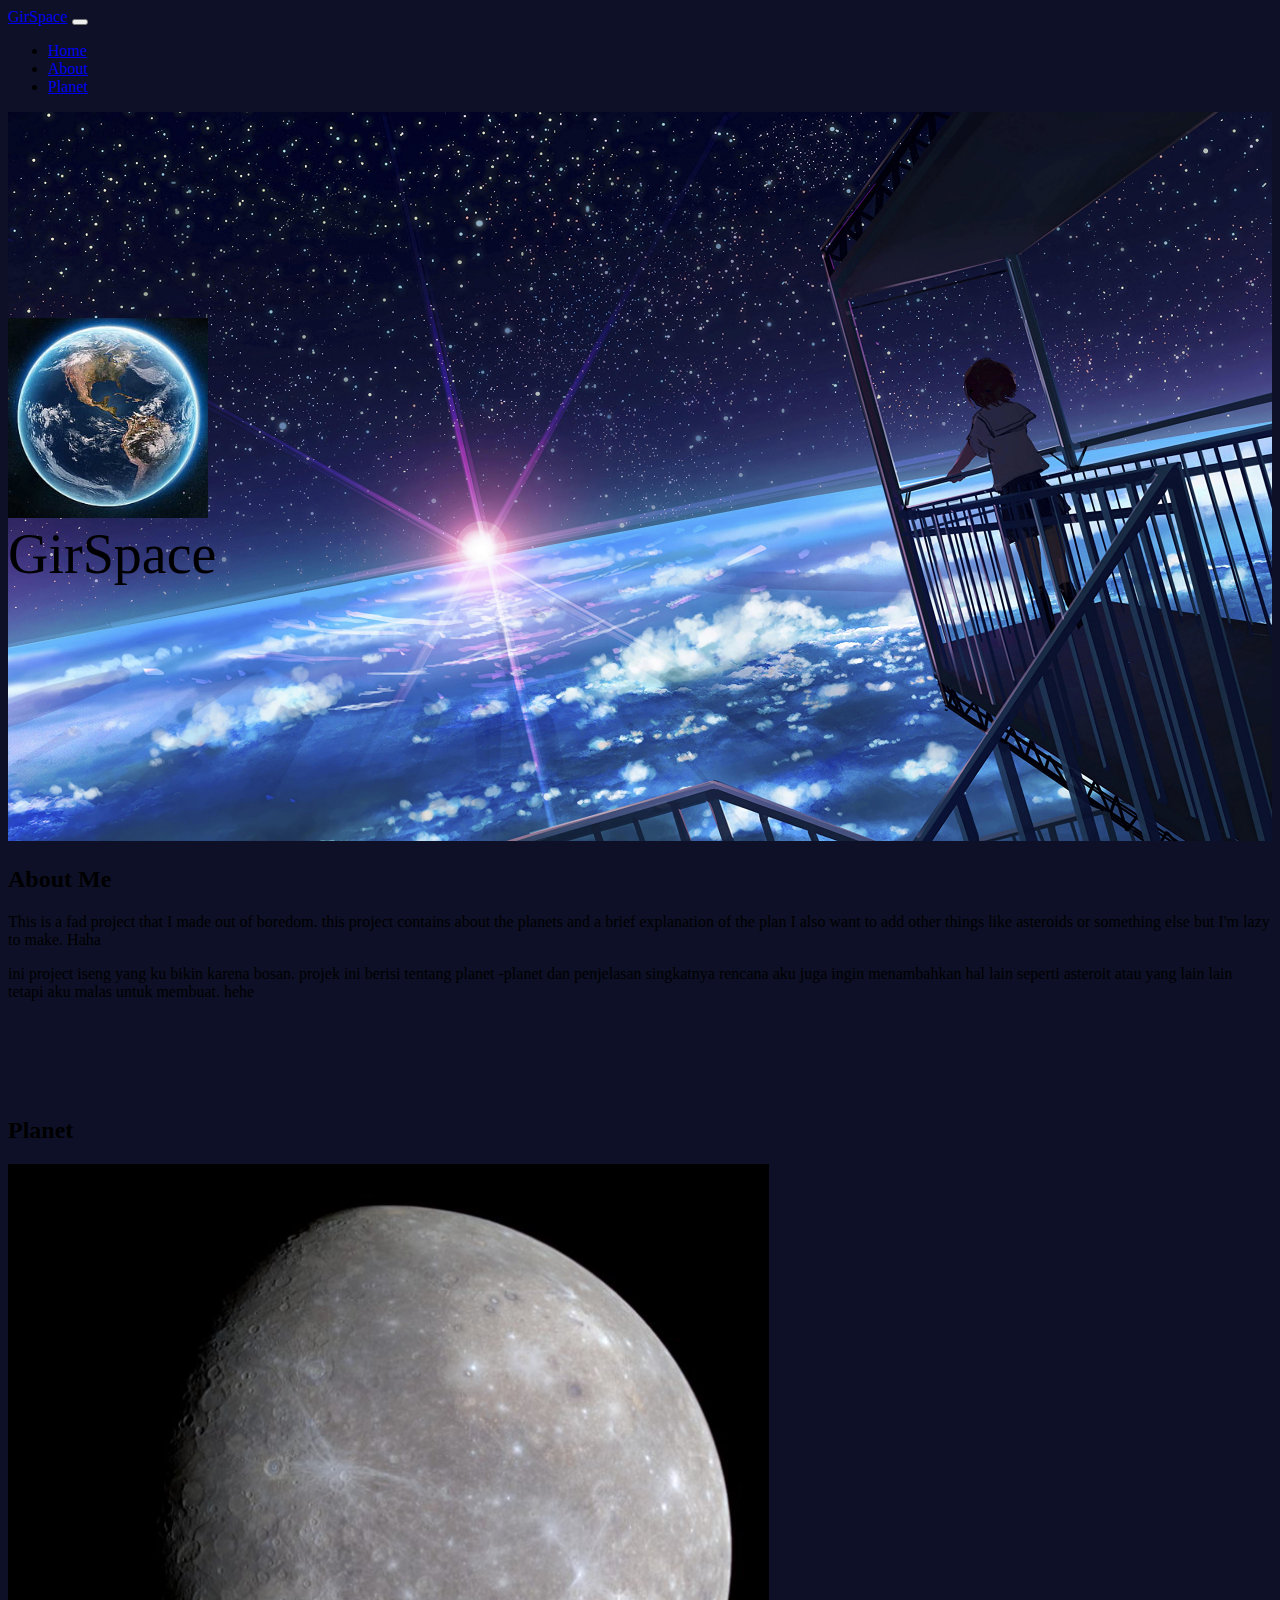
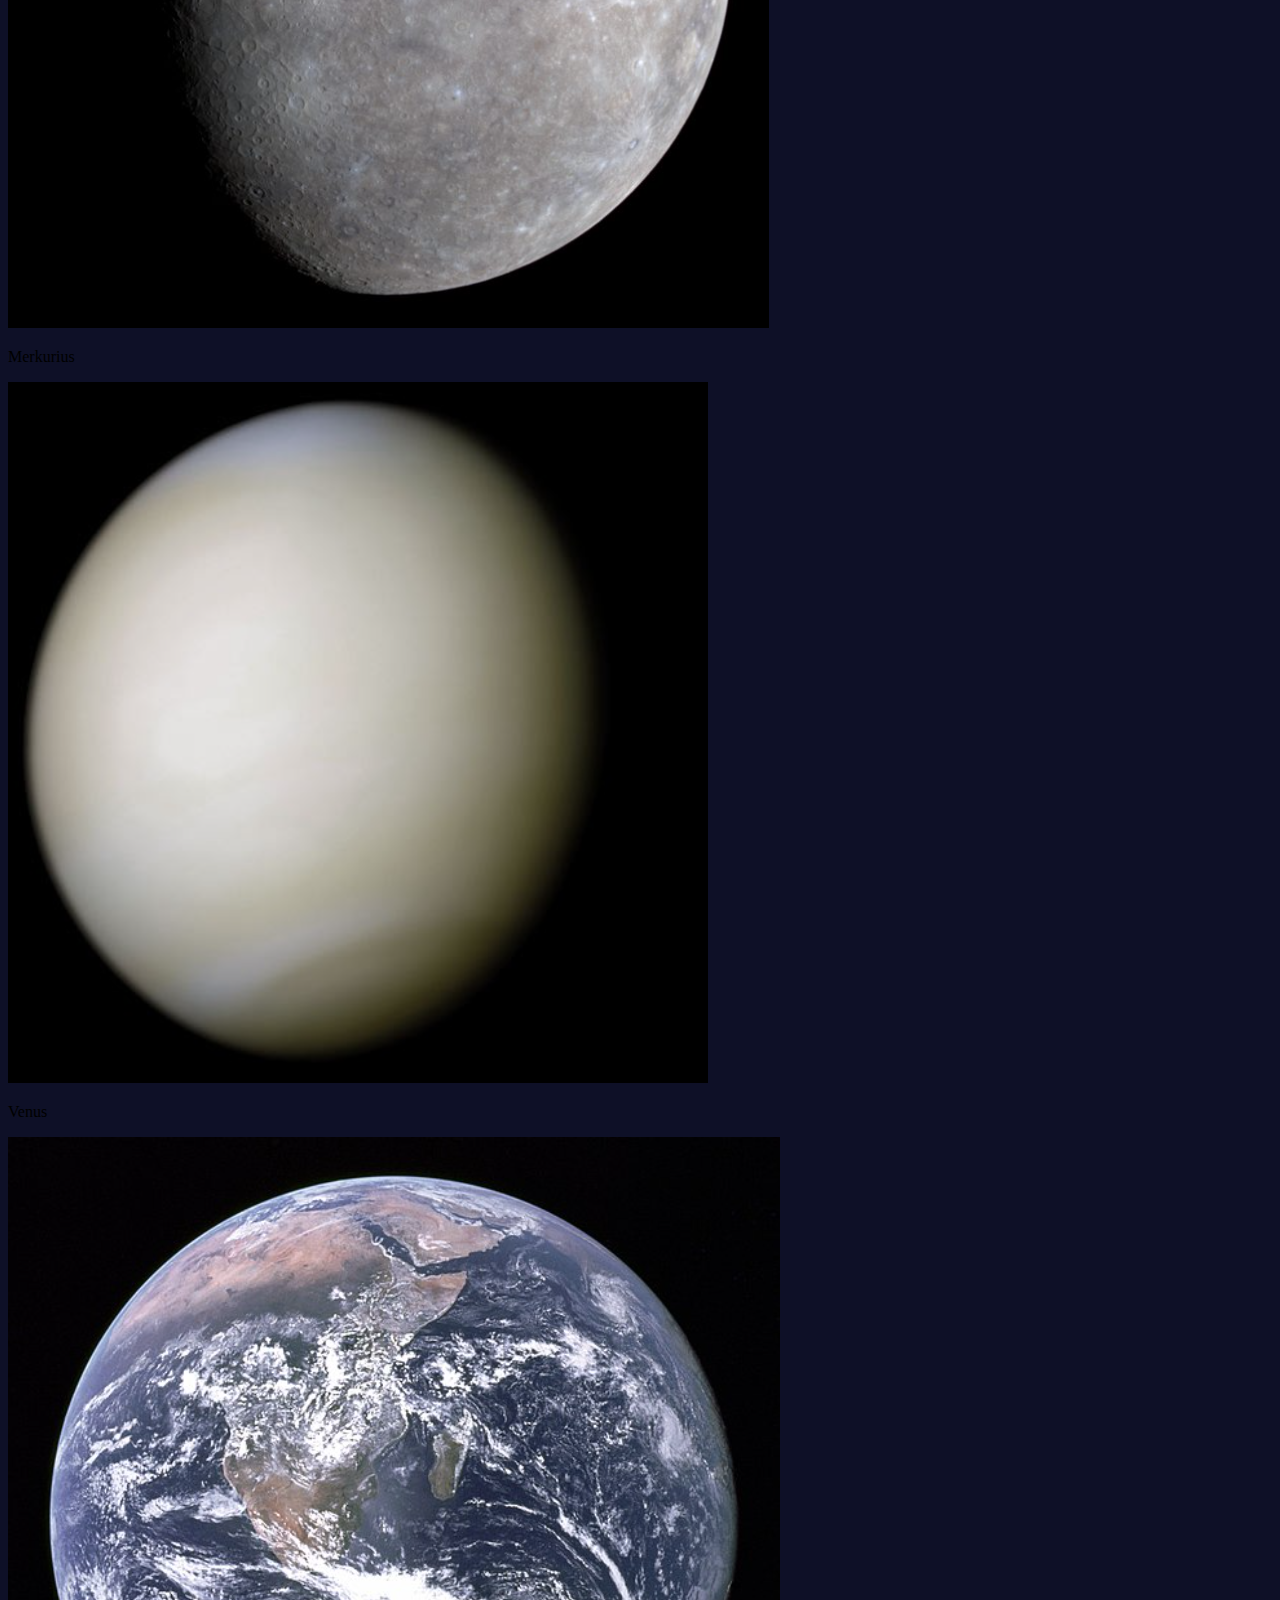
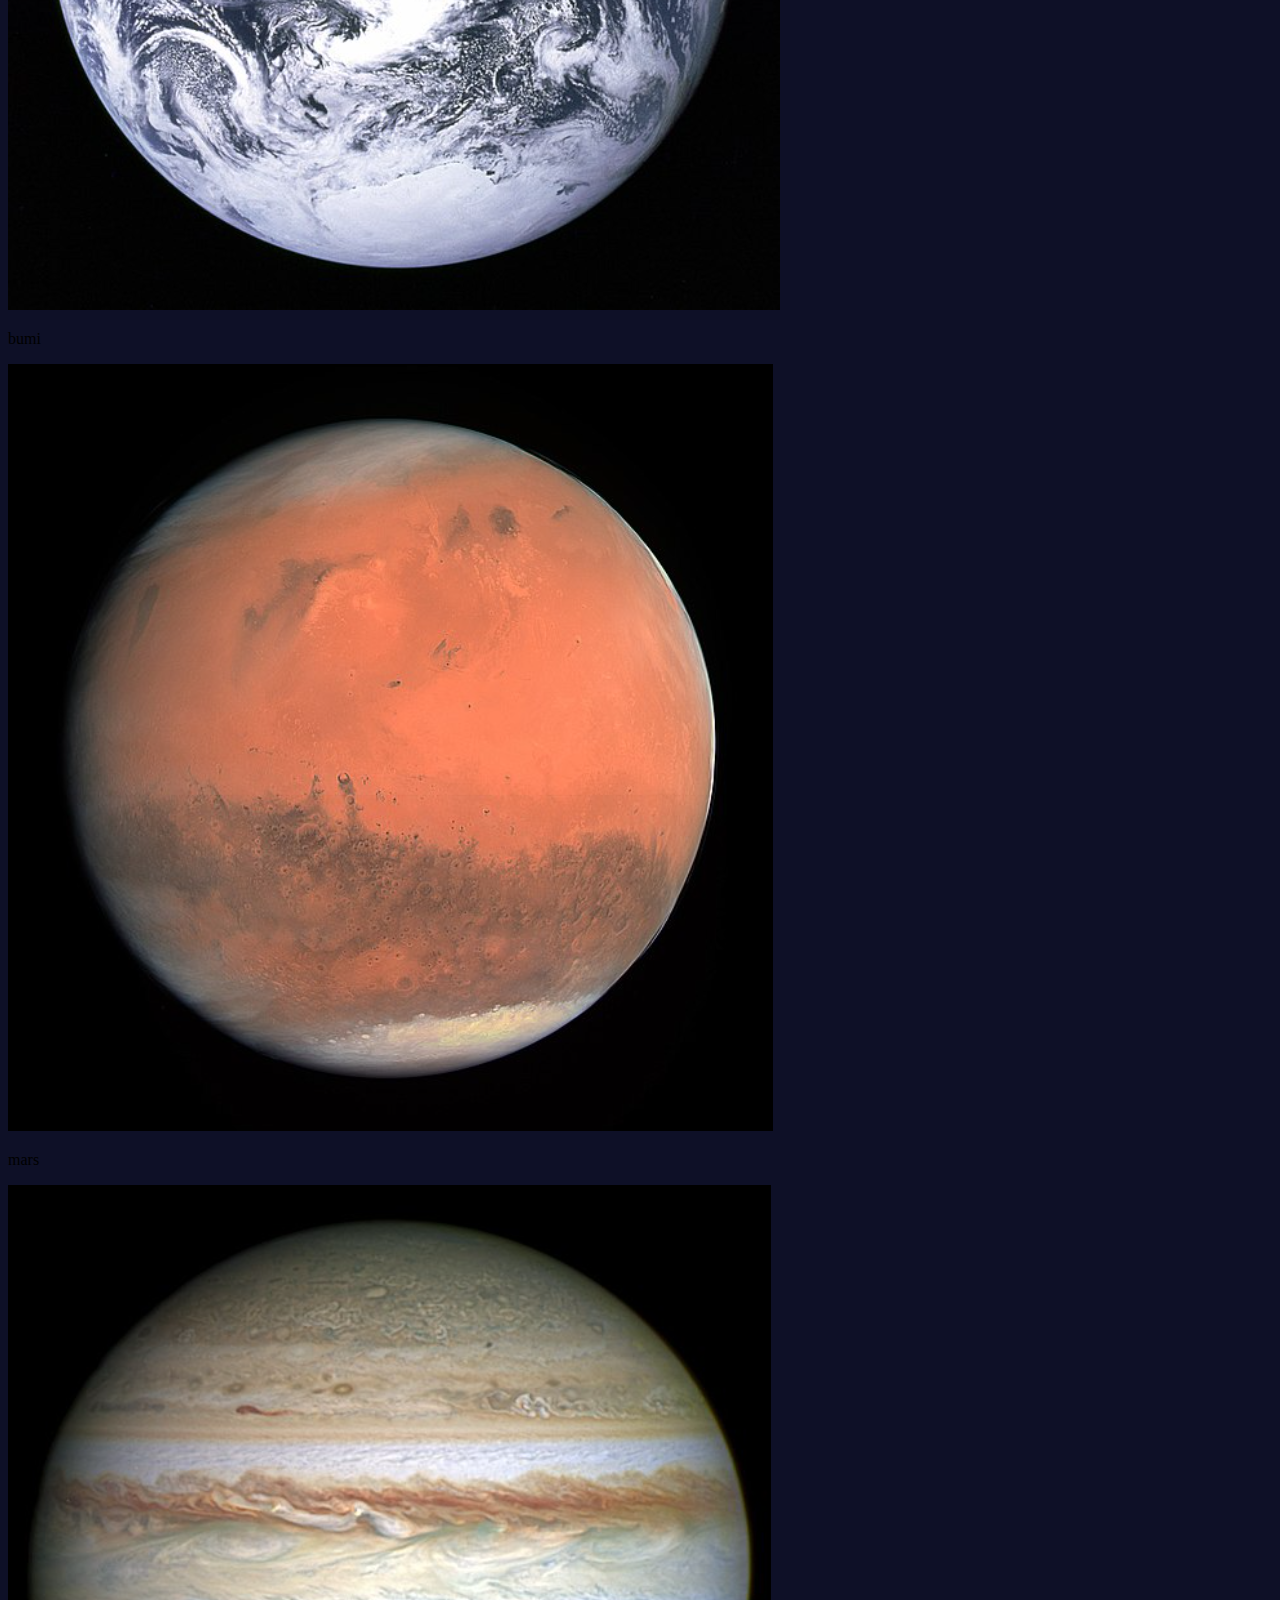
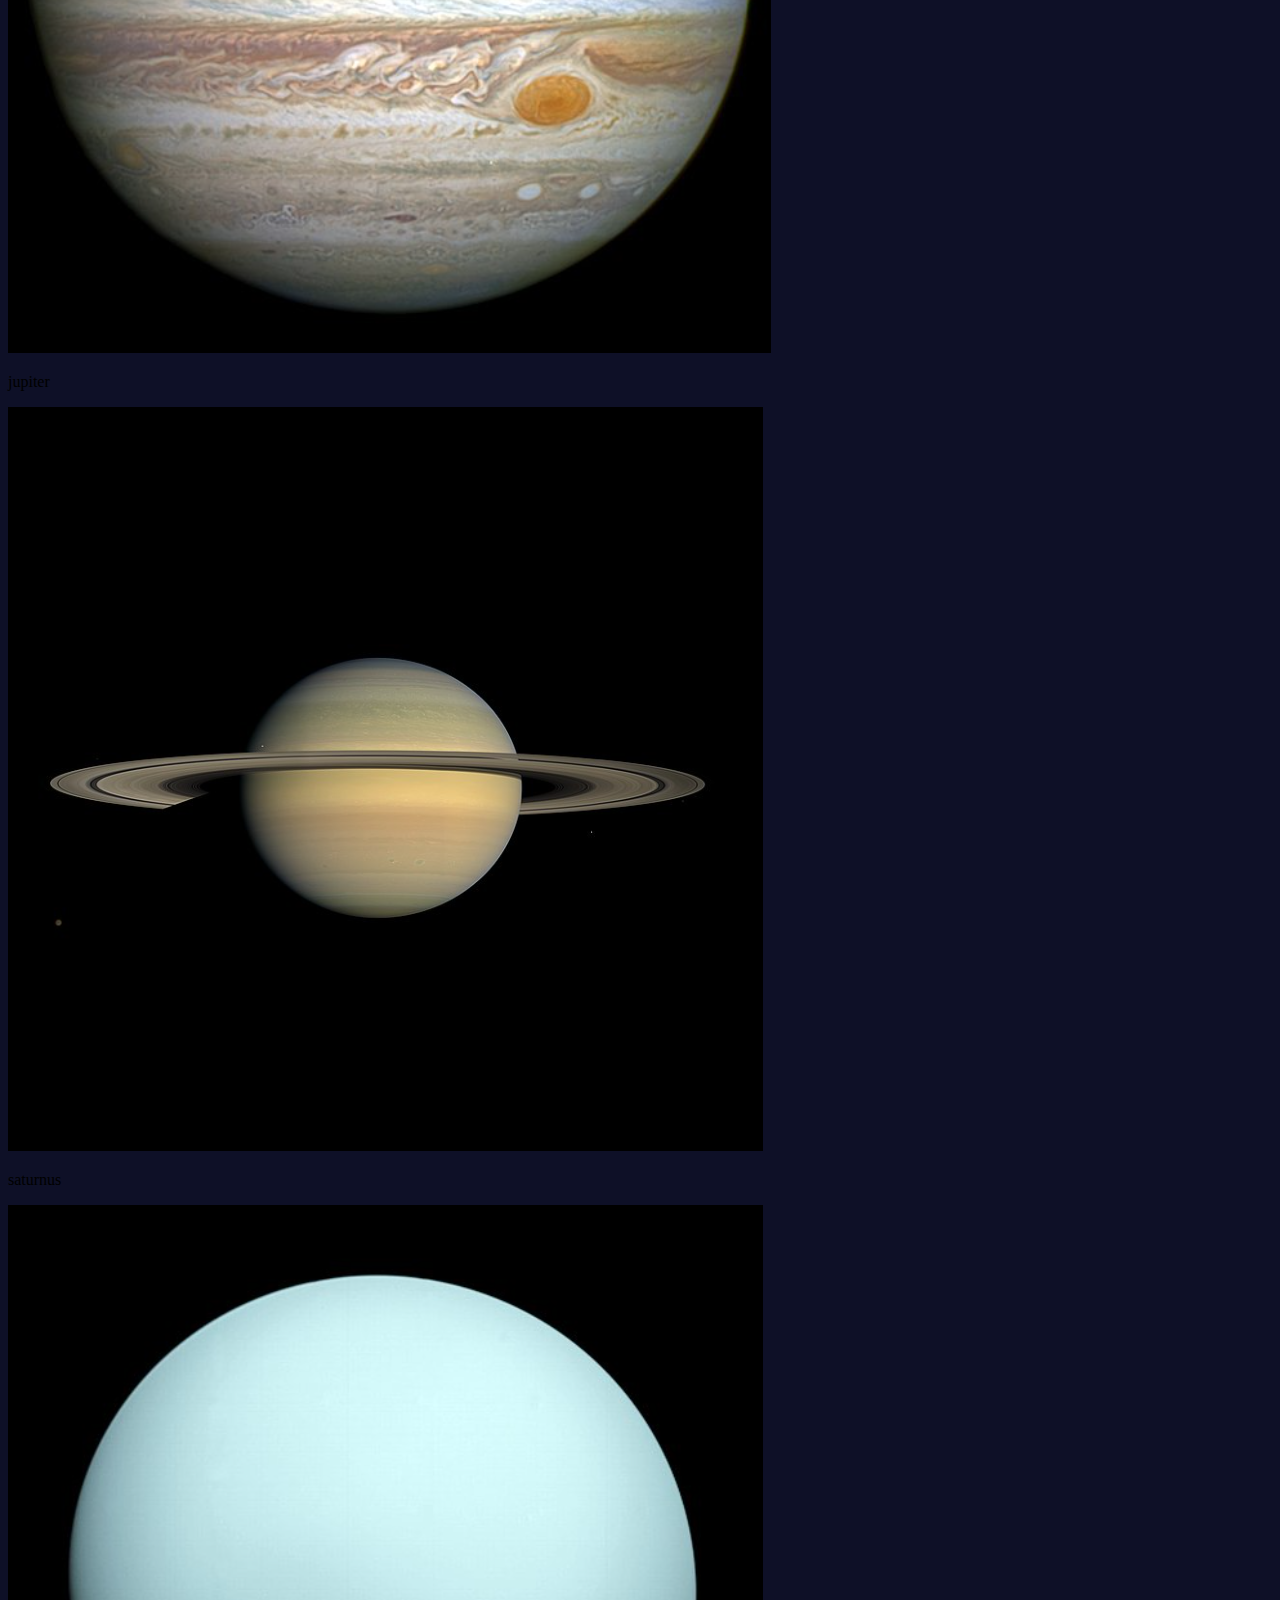
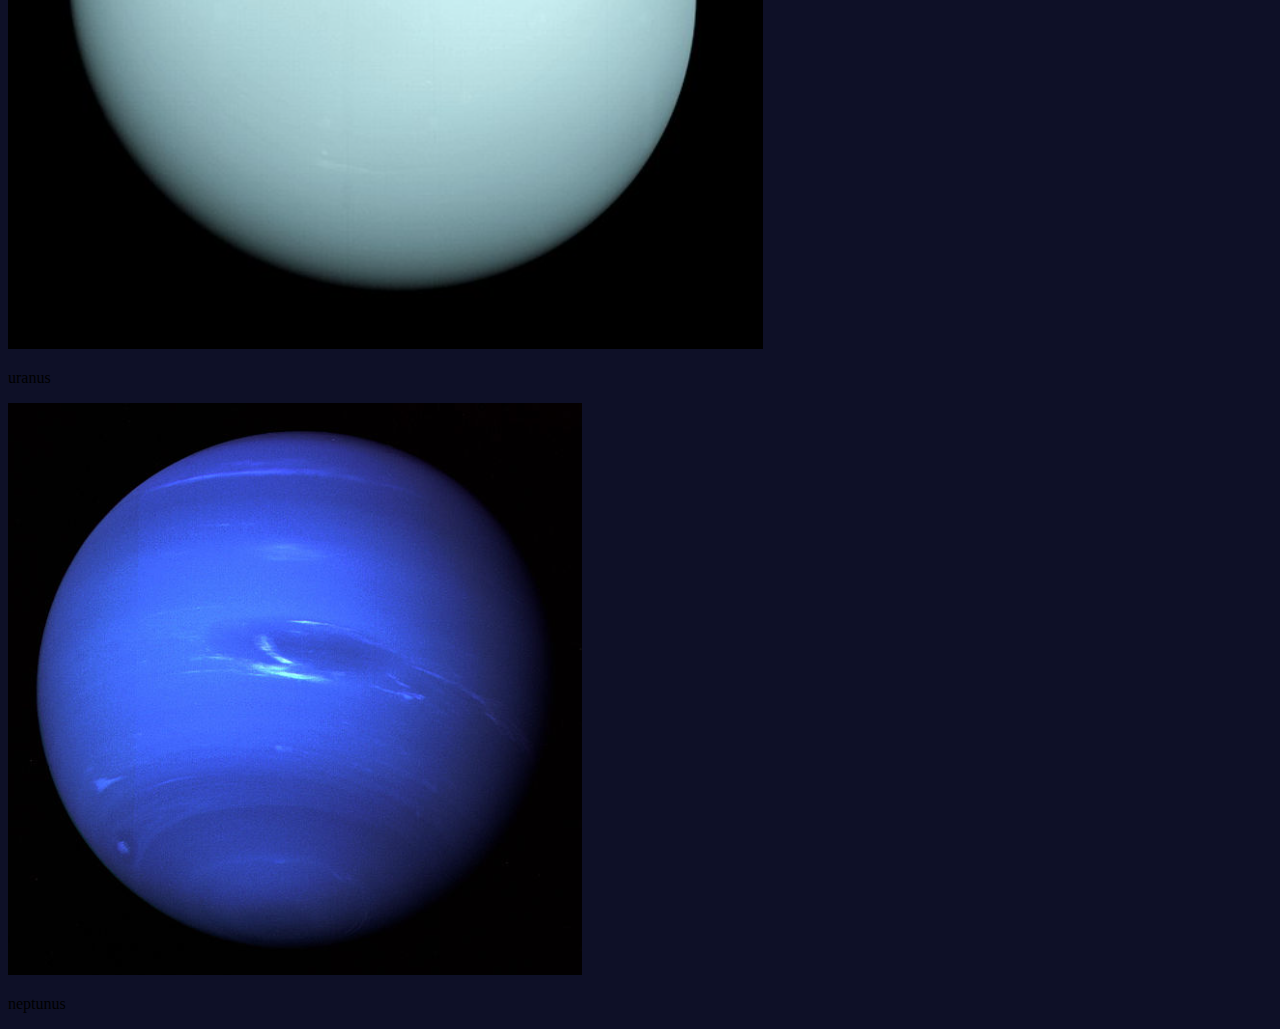
<file: index.html>
<!doctype html>
<html lang="en" data-bs-theme="dark">
  <head>
    <!-- Required meta tags -->
    <meta charset="utf-8">
    <meta name="viewport" content="width=device-width, initial-scale=1">

    <!-- Bootstrap CSS -->
    <link href="https://cdn.jsdelivr.net/npm/bootstrap@5.3.0-alpha3/dist/css/bootstrap.min.css" rel="stylesheet" integrity="sha384-KK94CHFLLe+nY2dmCWGMq91rCGa5gtU4mk92HdvYe+M/SXH301p5ILy+dN9+nJOZ" crossorigin="anonymous">
     <!-- CSS Ku Anjayy -->
     <link rel="stylesheet" href="style.css">
     <!-- Bootstarp Icon -->
    <link rel="stylesheet" href="https://cdn.jsdelivr.net/npm/bootstrap-icons@1.10.3/font/bootstrap-icons.css">
    <title>GirSpace</title>
  </head>
  <body>
<!-- navbar -->
<nav class="navbar fixed-top navbar-expand-lg navbar-dark p-md-3">
    <div class="container">
      <a class="navbar-brand" href="#">GirSpace</a>
      <button
        class="navbar-toggler"
        type="button"
        data-bs-toggle="collapse"
        data-bs-target="#navbarNav"
        aria-controls="navbarNav"
        aria-expanded="false"
        aria-label="Toggle navigation"
      >
        <span class="navbar-toggler-icon"></span>
      </button>

      <div class="collapse navbar-collapse" id="navbarNav">
        <div class="mx-auto"></div>
        <ul class="navbar-nav">
          <li class="nav-item">
            <a class="nav-link text-white" href="#">Home</a>
          </li>
          <li class="nav-item">
            <a class="nav-link text-white" href="#About">About</a>
          </li>
          <li class="nav-item">
            <a class="nav-link text-white" href="#project">Planet</a>
          </li>
        </ul>
      </div>
    </div>
  </nav>
<!-- akhir Navbar -->

<!-- backgorund animated -->
<ul class="background">
    <li></li>
    <li></li>
    <li></li>
    <li></li>
    <li></li>
 </ul>

<!-- akhir animated background -->

  <!-- Jumbotron -->
        <section class="jumbotron ps-5 ">
            <br>
            <br>
            <br>
            <br><br>
            <br>
            <br>
        <img src="img/pp copy.jpg" alt="GirtaMain"   width="200"
        class="rounded-circle img-thumbnail shadow p-1" >
         <h1 class="display-4 judul  fw-bold ps-4"  >GirSpace</h1>
         <br>
            <br><br>
            <br>
            <br>
            <br><br>
            <br>
            <br><br>

            
<!-- akhir Jumbotron -->

<!-- about -->
<section id="About">
    <div class="container">
        <div class="row text-center">
            <div class="col">
                <h2>About Me</h2>
            </div>
        </div>
        <div class="row justify-content-center fs-5 m-3">
            <div class="col-md-4" >
                <p>This is a fad project that I made out of boredom. this project contains about the planets and a brief explanation of the plan I also want to add other things like asteroids or something else but I'm lazy to make. Haha</p>
            </div>
            <div class="col-md-4">
                <p>ini project iseng yang ku bikin karena bosan. projek ini berisi tentang planet -planet dan penjelasan singkatnya rencana aku juga ingin menambahkan hal lain seperti asteroit atau yang lain lain tetapi aku malas untuk membuat. hehe</p>
            </div>
        </div>
    </div>
 </section>
<!-- akhir About -->





<!-- card Konten -->
<section id="project">
    <div class="container">
        <div class="row text-center mb-3">
            <div class="col">
                <h2>Planet</h2>
            </div>
        </div>
        <div class="row justify-content-evenly">
            <div class="col-md-4 mb-5">
                <div class="card">
                    <a href="fkonten/merkurius.html"><img src="img/konten/1.png" class="card-img-top" alt="desain 1"></a>
                    <div class="card-body">
                      <p class="card-text text-center">Merkurius</p>
                    </div>
                  </div>
            </div>
            <div class="col-md-4 mb-5">
                <div class="card">
                   <a href="fkonten/Venus.html"> <img src="img/konten/2.png" class="card-img-top" alt="desain 1"></a>
                    <div class="card-body">
                      <p class="card-text text-center">Venus</p>
                    </div>
                  </div>
            </div>
            <div class="col-md-4 mb-5">
                <div class="card">
                    <a href="fkonten/Bumi.html"><img src="img/konten/3.png" class="card-img-top" alt="desain 1"></a>
                    <div class="card-body">
                      <p class="card-text text-center">bumi</p>
                    </div>
                  </div>
            </div>
            <div class="col-md-4 mb-5">
                <div class="card">
                    <a href="fkonten/mars.html"><img src="img/konten/4.png" class="card-img-top" alt="desain 1"></a>
                    <div class="card-body">
                      <p class="card-text text-center">mars</p>
                    </div>
                  </div>
            </div>
            <div class="col-md-4 mb-5">
                <div class="card">
                   <a href="fkonten/Jupiter.html"> <img src="img/konten/5.png" class="card-img-top" alt="desain 1"></a>
                    <div class="card-body">
                      <p class="card-text text-center">jupiter</p>
                    </div>
                  </div>
            </div>
            <div class="col-md-4 mb-5">
                <div class="card">
                   <a href="fkonten/Saturnus.html"> <img src="img/konten/a.png" class="card-img-top" alt="desain 1"></a>
                    <div class="card-body">
                      <p class="card-text text-center">saturnus</p>
                    </div>
                  </div>
            </div>
            <div class="col-md-4 mb-5">
                <div class="card">
                   <a href="fkonten/Uranus.html"><img src="img/konten/7.png" class="card-img-top" alt="desain 1"></a> 
                    <div class="card-body">
                      <p class="card-text text-center">uranus</p>
                    </div>
                  </div>
            </div>
            <div class="col-md-4 mb-5">
                <div class="card">
                   <a href="fkonten/neptunus.html"> <img src="img/konten/8.png" class="card-img-top" alt="desain 1"></a>
                    <div class="card-body">
                      <p class="card-text text-center">neptunus</p>
                    </div>
                  </div>
            </div>
        </div>
    </div>
  
</section>
<!-- card Konten -->

<!-- footer -->

<!-- akhir Footer -->







    <script src="https://cdn.jsdelivr.net/npm/bootstrap@5.3.0-alpha3/dist/js/bootstrap.bundle.min.js" integrity="sha384-ENjdO4Dr2bkBIFxQpeoTz1HIcje39Wm4jDKdf19U8gI4ddQ3GYNS7NTKfAdVQSZe" crossorigin="anonymous"></script>
    <script src="script.js"></script>
  </body>
</html>
</file>
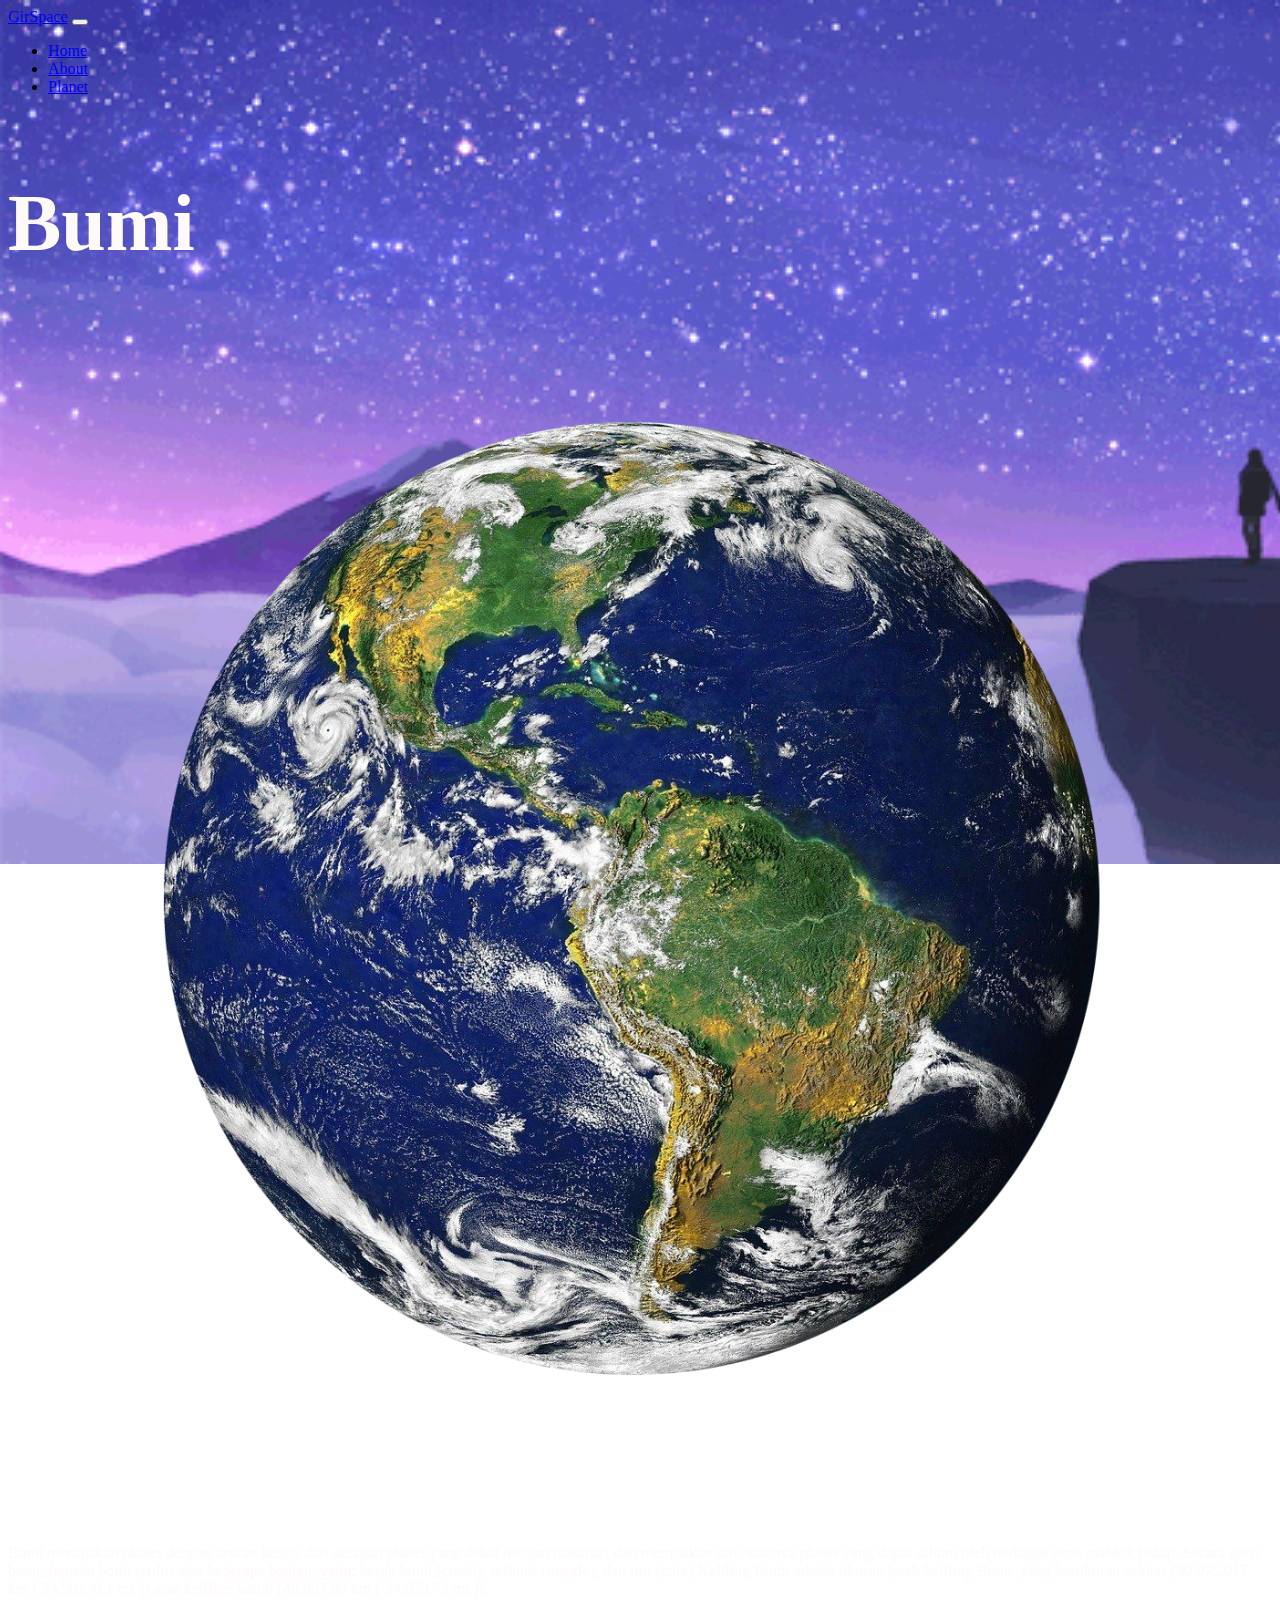
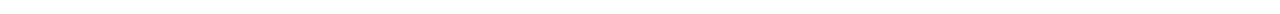
<file: fkonten/Bumi.html>
<!doctype html>
<html lang="en">
  <head>
    <!-- Required meta tags -->
    <meta charset="utf-8">
    <meta name="viewport" content="width=device-width, initial-scale=1">

    <!-- Bootstrap CSS -->
    <link href="https://cdn.jsdelivr.net/npm/bootstrap@5.3.0-alpha3/dist/css/bootstrap.min.css" rel="stylesheet" integrity="sha384-KK94CHFLLe+nY2dmCWGMq91rCGa5gtU4mk92HdvYe+M/SXH301p5ILy+dN9+nJOZ" crossorigin="anonymous">
    <link rel="stylesheet" href="style2.css">
    <title>Hello, world!</title>
  </head>
  <body>

    <!-- Navbar -->
    <nav class="navbar fixed-top navbar-expand-lg navbar-dark p-md-3">
        <div class="container">
          <a class="navbar-brand" href="../index.html">GirSpace</a>
          <button
            class="navbar-toggler"
            type="button"
            data-bs-toggle="collapse"
            data-bs-target="#navbarNav"
            aria-controls="navbarNav"
            aria-expanded="false"
            aria-label="Toggle navigation"
          >
            <span class="navbar-toggler-icon"></span>
          </button>
    
          <div class="collapse navbar-collapse" id="navbarNav">
            <div class="mx-auto"></div>
            <ul class="navbar-nav">
              <li class="nav-item">
                <a class="nav-link text-white" href="../index.html#">Home</a>
              </li>
              <li class="nav-item">
                <a class="nav-link text-white" href="../index.html#About">About</a>
              </li>
              <li class="nav-item">
                <a class="nav-link text-white" href="../index.html#project">Planet</a>
              </li>
            </ul>
          </div>
        </div>
      </nav>
    <!-- Navbar akhri -->
    <section id="About">
        <div class="container">
            <div class="row text-center">
                <div class="col">
                    <h2>Bumi</h2>
                </div>
            </div>
            <div class="row justify-content-start fs-5 m-1 ">
                <div class="col-md-7" >
                    <img src="img/konten/3.png" width="90%" class="floating">
                </div>
                <div class="col-md-4 merku">
                   <p>Bumi merupakan planet dengan urutan ketiga dari delapan planet yang dekat dengan matahari dan merupakan satu-satunya planet yang dapat dihuni oleh berbagai jenis mahluk hidup. Secara garis besar, lapisan bumi terdiri atas beberapa bagian, yaitu: kerak bumi (crush), selimut (mantle), dan inti (core).Keliling Bumi adalah ukuran jarak keliling Bumi, yang berukuran sekitar (40.075,017 km [ 24.901,461 mi ]) atau keliling kutub (40.007,86 km [ 24.859,73 mi ]).</p>
                </div>
            </div>
        </div>
     </section>

    
    <script src="https://cdn.jsdelivr.net/npm/bootstrap@5.3.0-alpha3/dist/js/bootstrap.bundle.min.js" integrity="sha384-ENjdO4Dr2bkBIFxQpeoTz1HIcje39Wm4jDKdf19U8gI4ddQ3GYNS7NTKfAdVQSZe" crossorigin="anonymous"></script>
     <script src="skipt.js"></script>
</body>
</html>
</file>
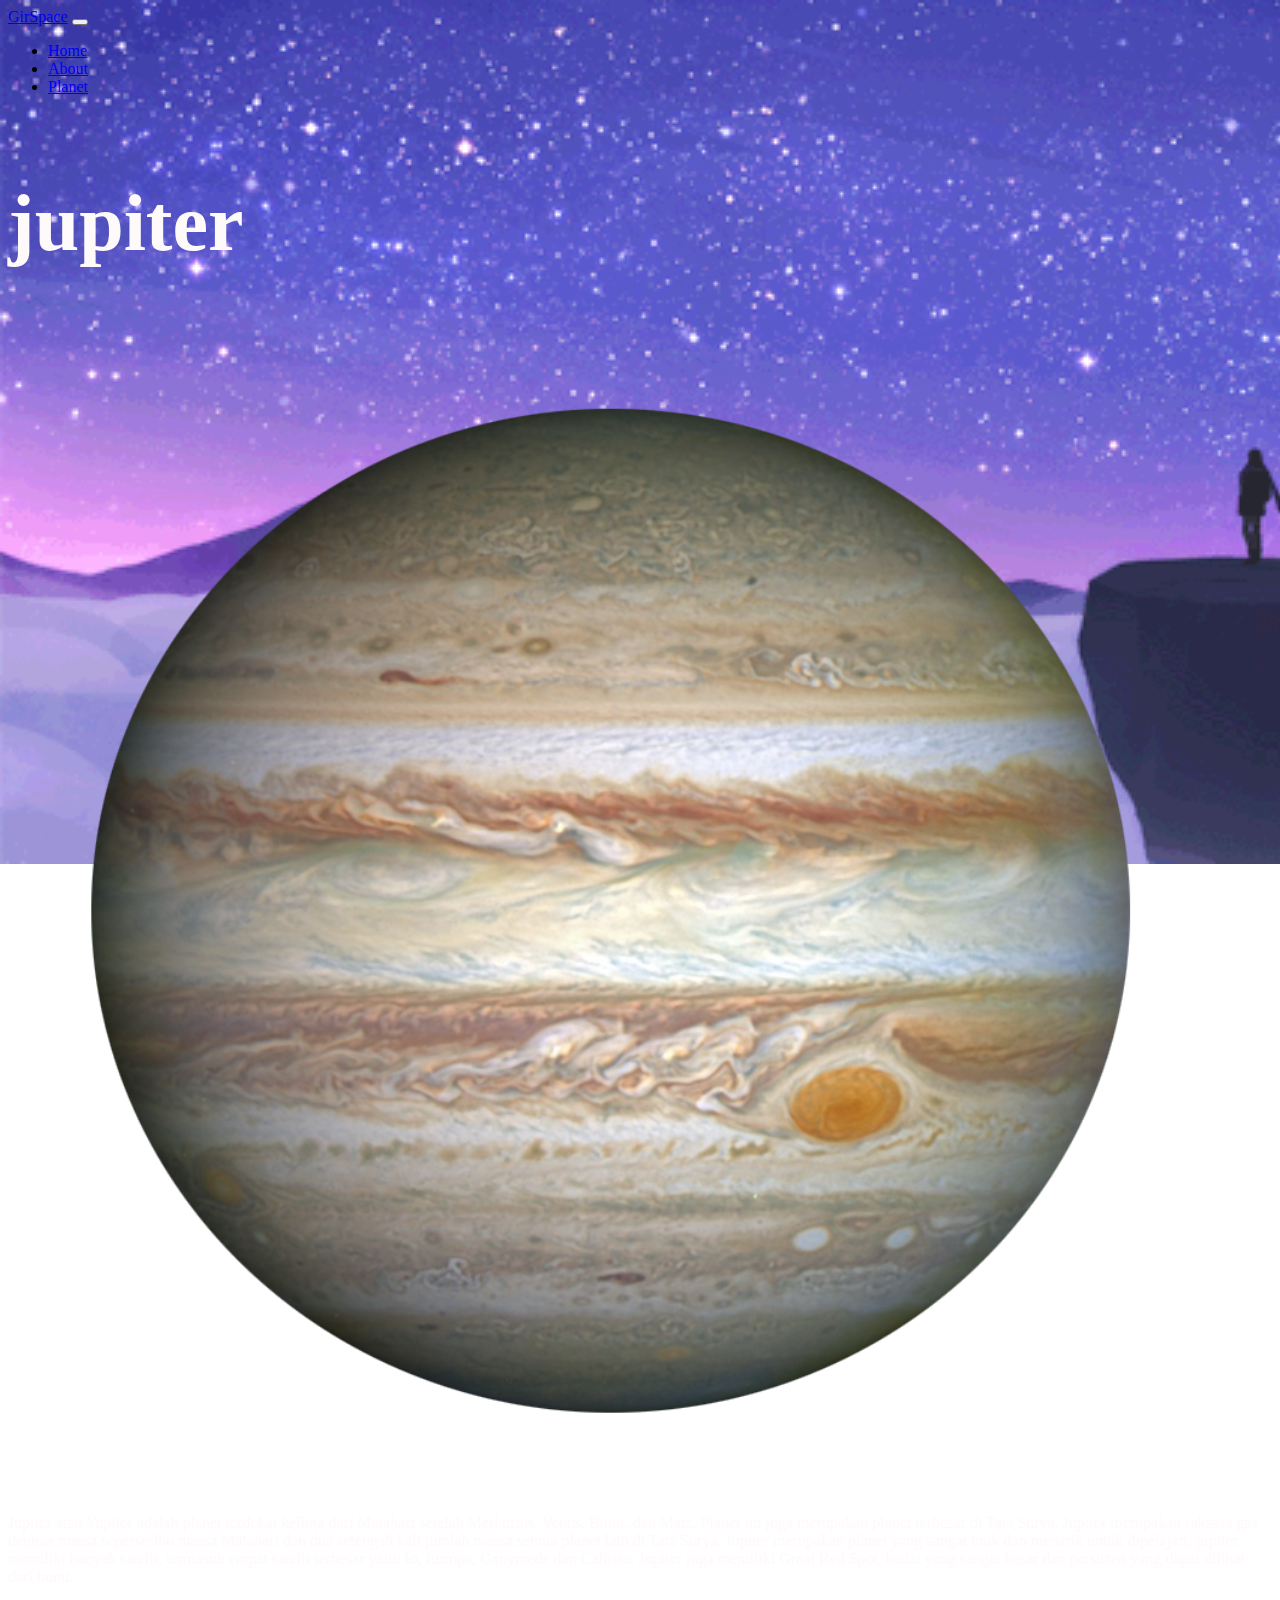
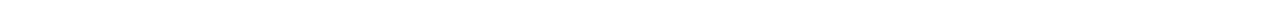
<file: fkonten/Jupiter.html>
<!doctype html>
<html lang="en">
  <head>
    <!-- Required meta tags -->
    <meta charset="utf-8">
    <meta name="viewport" content="width=device-width, initial-scale=1">

    <!-- Bootstrap CSS -->
    <link href="https://cdn.jsdelivr.net/npm/bootstrap@5.3.0-alpha3/dist/css/bootstrap.min.css" rel="stylesheet" integrity="sha384-KK94CHFLLe+nY2dmCWGMq91rCGa5gtU4mk92HdvYe+M/SXH301p5ILy+dN9+nJOZ" crossorigin="anonymous">
    <link rel="stylesheet" href="style2.css">
    <title>Hello, world!</title>
  </head>
  <body>

    <!-- Navbar -->
    <nav class="navbar fixed-top navbar-expand-lg navbar-dark p-md-3">
        <div class="container">
          <a class="navbar-brand" href="../index.html">GirSpace</a>
          <button
            class="navbar-toggler"
            type="button"
            data-bs-toggle="collapse"
            data-bs-target="#navbarNav"
            aria-controls="navbarNav"
            aria-expanded="false"
            aria-label="Toggle navigation"
          >
            <span class="navbar-toggler-icon"></span>
          </button>
    
          <div class="collapse navbar-collapse" id="navbarNav">
            <div class="mx-auto"></div>
            <ul class="navbar-nav">
              <li class="nav-item">
                <a class="nav-link text-white" href="../index.html#">Home</a>
              </li>
              <li class="nav-item">
                <a class="nav-link text-white" href="../index.html#About">About</a>
              </li>
              <li class="nav-item">
                <a class="nav-link text-white" href="../index.html#project">Planet</a>
              </li>
            </ul>
          </div>
        </div>
      </nav>
    <!-- Navbar akhri -->
    <section id="About">
        <div class="container">
            <div class="row text-center">
                <div class="col">
                    <h2>jupiter</h2>
                </div>
            </div>
            <div class="row justify-content-start fs-5 m-1 ">
                <div class="col-md-7" >
                    <img src="img/konten/5.png" width="90%" class="floating">
                </div>
                <div class="col-md-4 merku">
                   <p>Jupiter atau Yupiter adalah planet terdekat kelima dari Matahari setelah Merkurius, Venus, Bumi, dan Mars. Planet ini juga merupakan planet terbesar di Tata Surya. Jupiter merupakan raksasa gas dengan massa seperseribu massa Matahari dan dua setengah kali jumlah massa semua planet lain di Tata Surya. Jupiter merupakan planet yang sangat unik dan menarik untuk dipelajari, jupiter memiliki banyak satelit, termasuk empat satelit terbesar yaitu Io, Europa, Ganymede dan Callisto. Jupiter juga memiliki Great Red Spot, badai yang sangat besar dan persisten yang dapat dilihat dari bumi.</p>
                </div>
            </div>
        </div>
     </section>

    
    <script src="https://cdn.jsdelivr.net/npm/bootstrap@5.3.0-alpha3/dist/js/bootstrap.bundle.min.js" integrity="sha384-ENjdO4Dr2bkBIFxQpeoTz1HIcje39Wm4jDKdf19U8gI4ddQ3GYNS7NTKfAdVQSZe" crossorigin="anonymous"></script>
     <script src="skipt.js"></script>
</body>
</html>
</file>
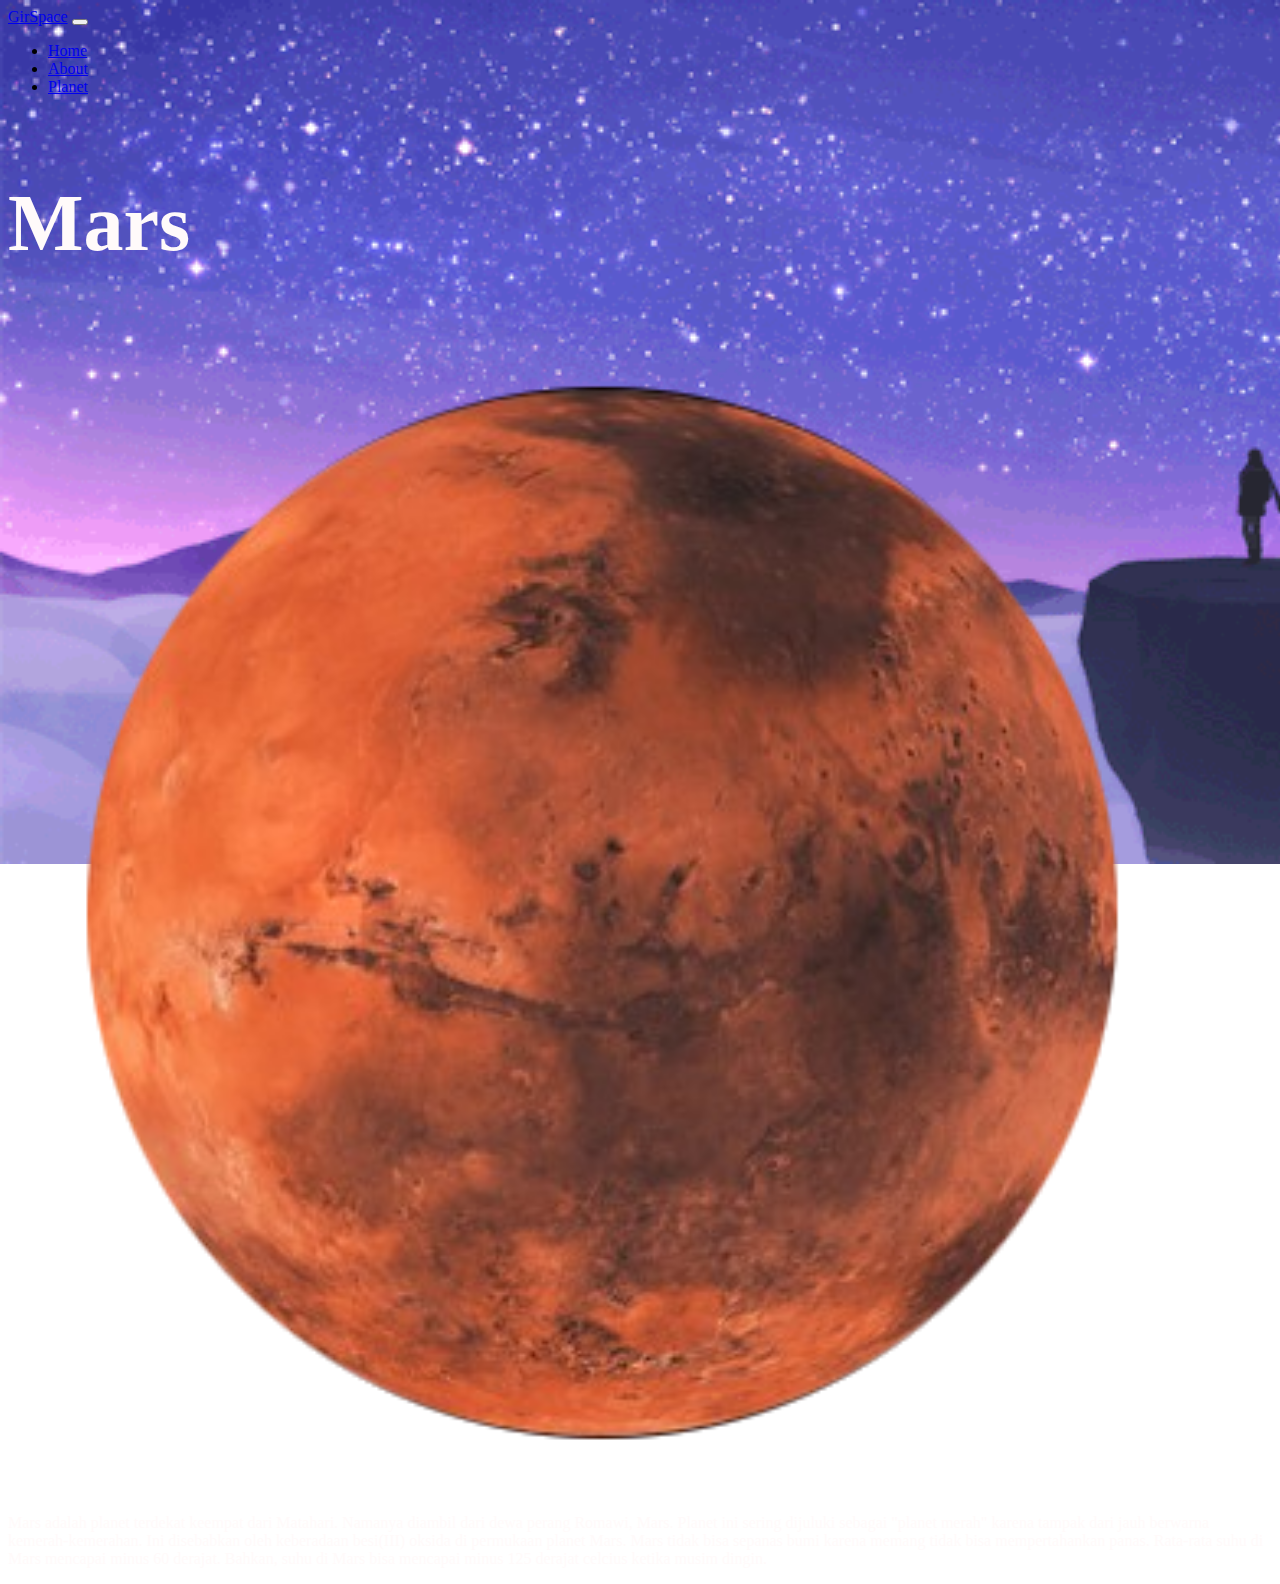
<file: fkonten/mars.html>
<!doctype html>
<html lang="en">
  <head>
    <!-- Required meta tags -->
    <meta charset="utf-8">
    <meta name="viewport" content="width=device-width, initial-scale=1">

    <!-- Bootstrap CSS -->
    <link href="https://cdn.jsdelivr.net/npm/bootstrap@5.3.0-alpha3/dist/css/bootstrap.min.css" rel="stylesheet" integrity="sha384-KK94CHFLLe+nY2dmCWGMq91rCGa5gtU4mk92HdvYe+M/SXH301p5ILy+dN9+nJOZ" crossorigin="anonymous">
    <link rel="stylesheet" href="style2.css">
    <title>Hello, world!</title>
  </head>
  <body>

    <!-- Navbar -->
    <nav class="navbar fixed-top navbar-expand-lg navbar-dark p-md-3">
        <div class="container">
          <a class="navbar-brand" href="../index.html">GirSpace</a>
          <button
            class="navbar-toggler"
            type="button"
            data-bs-toggle="collapse"
            data-bs-target="#navbarNav"
            aria-controls="navbarNav"
            aria-expanded="false"
            aria-label="Toggle navigation"
          >
            <span class="navbar-toggler-icon"></span>
          </button>
    
          <div class="collapse navbar-collapse" id="navbarNav">
            <div class="mx-auto"></div>
            <ul class="navbar-nav">
              <li class="nav-item">
                <a class="nav-link text-white" href="../index.html#">Home</a>
              </li>
              <li class="nav-item">
                <a class="nav-link text-white" href="../index.html#About">About</a>
              </li>
              <li class="nav-item">
                <a class="nav-link text-white" href="../index.html#project">Planet</a>
              </li>
            </ul>
          </div>
        </div>
      </nav>
    <!-- Navbar akhri -->
    <section id="About">
        <div class="container">
            <div class="row text-center">
                <div class="col">
                    <h2>Mars</h2>
                </div>
            </div>
            <div class="row justify-content-start fs-5 m-1 ">
                <div class="col-md-7" >
                    <img src="img/konten/4.png" width="90%" class="floating">
                </div>
                <div class="col-md-4 merku">
                   <p>Mars adalah planet terdekat keempat dari Matahari. Namanya diambil dari dewa perang Romawi, Mars. Planet ini sering dijuluki sebagai "planet merah" karena tampak dari jauh berwarna kemerah-kemerahan. Ini disebabkan oleh keberadaan besi(III) oksida di permukaan planet Mars. Mars tidak bisa sepanas bumi karena memang tidak bisa mempertahankan panas. Rata-rata suhu di Mars mencapai minus 60 derajat. Bahkan, suhu di Mars bisa mencapai minus 125 derajat celcius ketika musim dingin.</p>
                </div>
            </div>
        </div>
     </section>

    
    <script src="https://cdn.jsdelivr.net/npm/bootstrap@5.3.0-alpha3/dist/js/bootstrap.bundle.min.js" integrity="sha384-ENjdO4Dr2bkBIFxQpeoTz1HIcje39Wm4jDKdf19U8gI4ddQ3GYNS7NTKfAdVQSZe" crossorigin="anonymous"></script>
     <script src="skipt.js"></script>
</body>
</html>
</file>
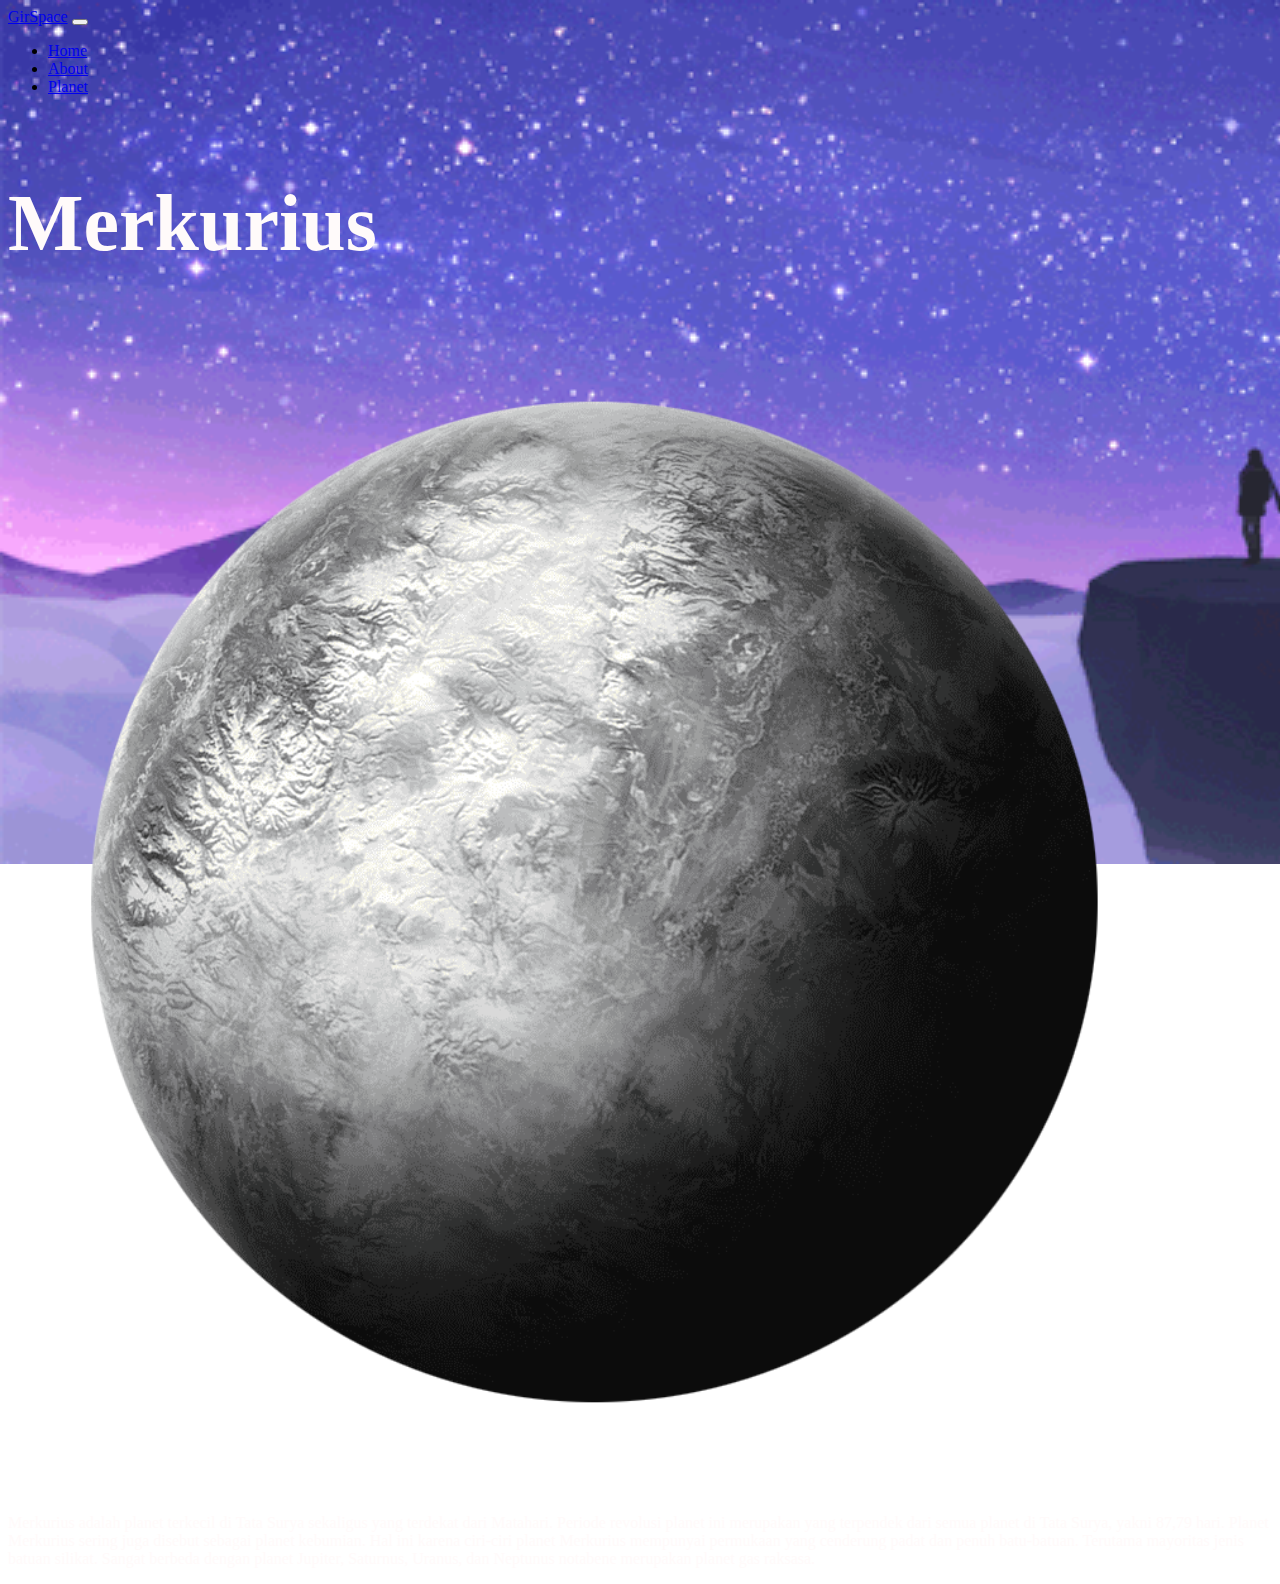
<file: fkonten/merkurius.html>
<!doctype html>
<html lang="en">
  <head>
    <!-- Required meta tags -->
    <meta charset="utf-8">
    <meta name="viewport" content="width=device-width, initial-scale=1">

    <!-- Bootstrap CSS -->
    <link href="https://cdn.jsdelivr.net/npm/bootstrap@5.3.0-alpha3/dist/css/bootstrap.min.css" rel="stylesheet" integrity="sha384-KK94CHFLLe+nY2dmCWGMq91rCGa5gtU4mk92HdvYe+M/SXH301p5ILy+dN9+nJOZ" crossorigin="anonymous">
    <link rel="stylesheet" href="style2.css">
    <title>Hello, world!</title>
  </head>
  <body>

    <!-- Navbar -->
    <nav class="navbar fixed-top navbar-expand-lg navbar-dark p-md-3">
        <div class="container">
          <a class="navbar-brand" href="../index.html">GirSpace</a>
          <button
            class="navbar-toggler"
            type="button"
            data-bs-toggle="collapse"
            data-bs-target="#navbarNav"
            aria-controls="navbarNav"
            aria-expanded="false"
            aria-label="Toggle navigation"
          >
            <span class="navbar-toggler-icon"></span>
          </button>
    
          <div class="collapse navbar-collapse" id="navbarNav">
            <div class="mx-auto"></div>
            <ul class="navbar-nav">
              <li class="nav-item">
                <a class="nav-link text-white" href="../index.html#">Home</a>
              </li>
              <li class="nav-item">
                <a class="nav-link text-white" href="../index.html#About">About</a>
              </li>
              <li class="nav-item">
                <a class="nav-link text-white" href="../index.html#project">Planet</a>
              </li>
            </ul>
          </div>
        </div>
      </nav>
    <!-- Navbar akhri -->
    <section id="About">
        <div class="container">
            <div class="row text-center">
                <div class="col">
                    <h2>Merkurius</h2>
                </div>
            </div>
            <div class="row justify-content-start fs-5 m-1 ">
                <div class="col-md-7" >
                    <img src="img/konten/1.png" width="90%" class="floating">
                </div>
                <div class="col-md-4 merku">
                   <p>Merkurius adalah planet terkecil di Tata Surya sekaligus yang terdekat dari Matahari. Periode revolusi planet ini merupakan yang terpendek dari semua planet di Tata Surya, yakni 87,79 hari. Planet Merkurius sering juga disebut sebagai planet kebumian. Hal ini karena ciri-ciri planet Merkurius mempunyai permukaan yang cenderung padat dan penuh batu-batuan. Terutama mayoritas jenis batuan silikat. Sangat berbeda dengan planet Jupiter, Saturnus, Uranus, dan Neptunus notabene merupakan planet gas raksasa.</p>
                </div>
            </div>
        </div>
     </section>

    
    <script src="https://cdn.jsdelivr.net/npm/bootstrap@5.3.0-alpha3/dist/js/bootstrap.bundle.min.js" integrity="sha384-ENjdO4Dr2bkBIFxQpeoTz1HIcje39Wm4jDKdf19U8gI4ddQ3GYNS7NTKfAdVQSZe" crossorigin="anonymous"></script>
     <script src="skipt.js"></script>
</body>
</html>
</file>
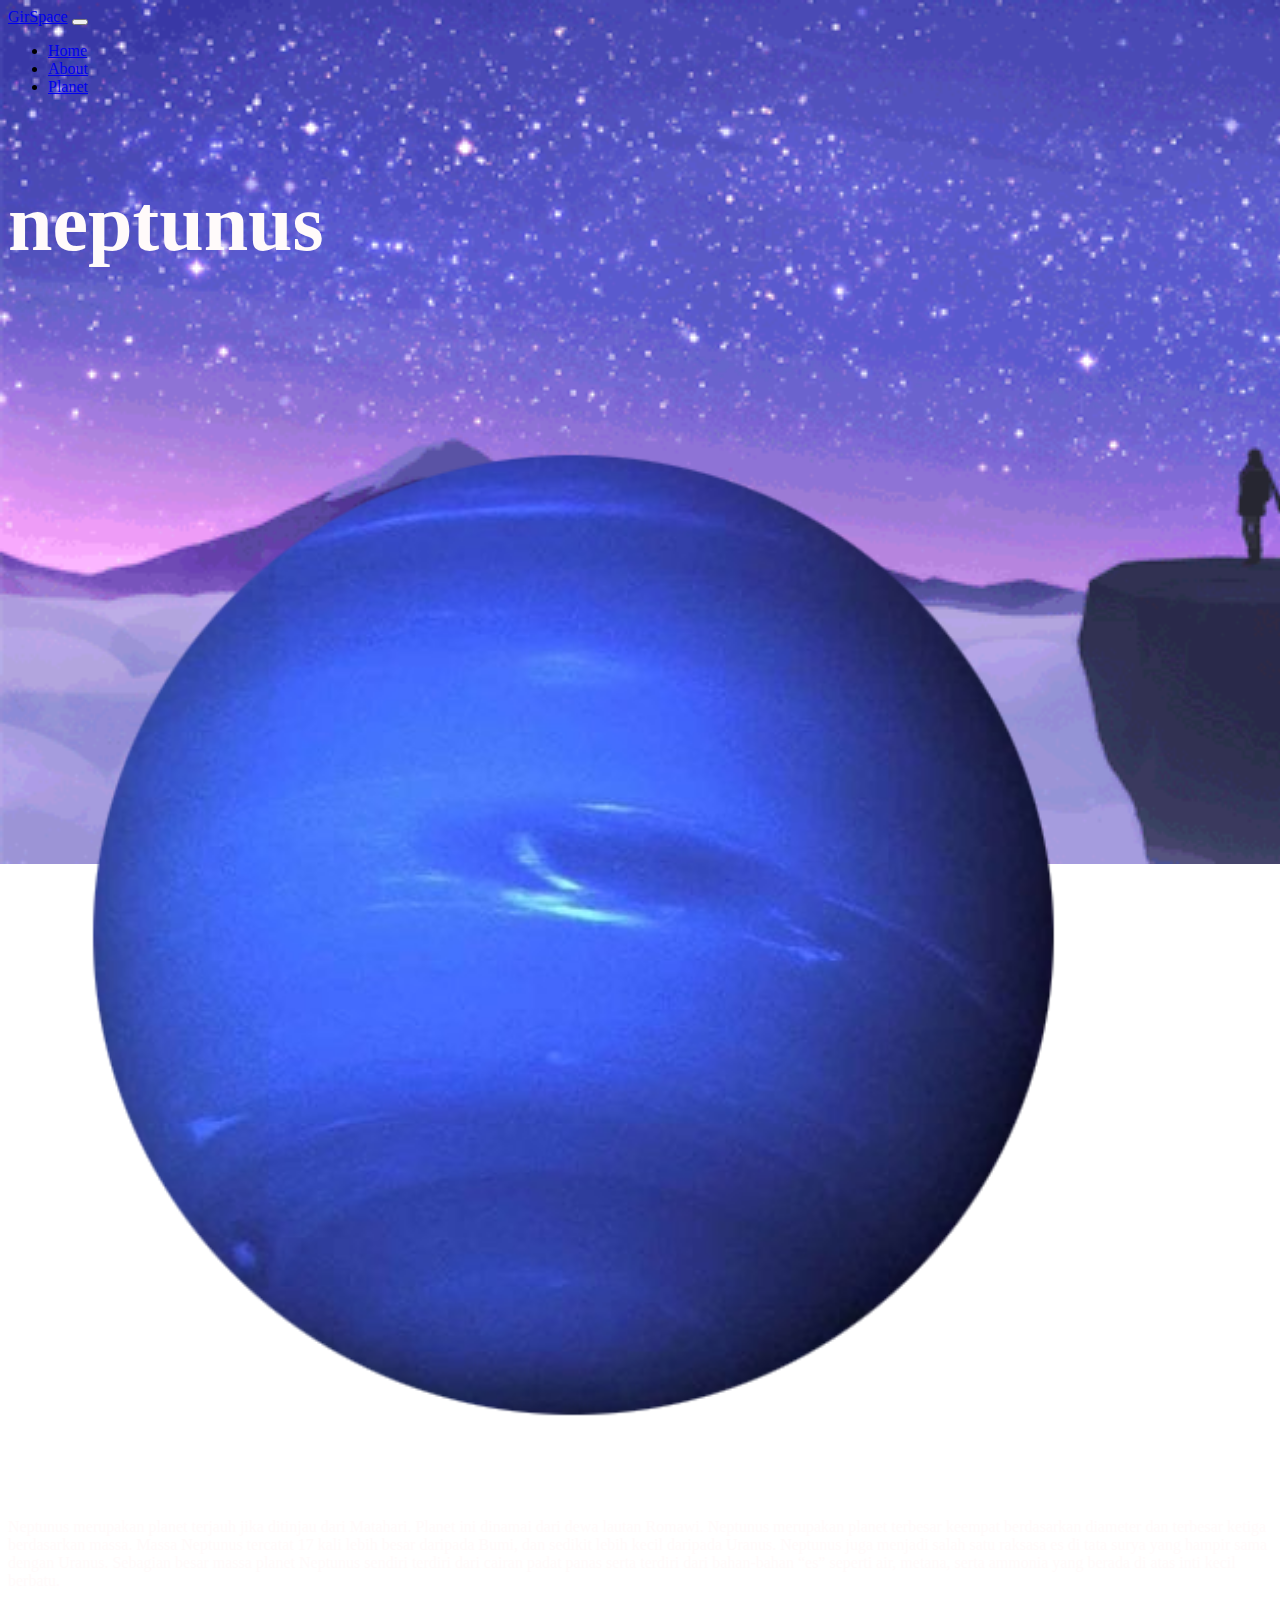
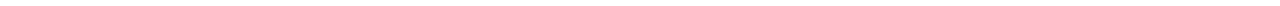
<file: fkonten/neptunus.html>
<!doctype html>
<html lang="en">
  <head>
    <!-- Required meta tags -->
    <meta charset="utf-8">
    <meta name="viewport" content="width=device-width, initial-scale=1">

    <!-- Bootstrap CSS -->
    <link href="https://cdn.jsdelivr.net/npm/bootstrap@5.3.0-alpha3/dist/css/bootstrap.min.css" rel="stylesheet" integrity="sha384-KK94CHFLLe+nY2dmCWGMq91rCGa5gtU4mk92HdvYe+M/SXH301p5ILy+dN9+nJOZ" crossorigin="anonymous">
    <link rel="stylesheet" href="style2.css">
    <title>Hello, world!</title>
  </head>
  <body>

    <!-- Navbar -->
    <nav class="navbar fixed-top navbar-expand-lg navbar-dark p-md-3">
        <div class="container">
          <a class="navbar-brand" href="../index.html">GirSpace</a>
          <button
            class="navbar-toggler"
            type="button"
            data-bs-toggle="collapse"
            data-bs-target="#navbarNav"
            aria-controls="navbarNav"
            aria-expanded="false"
            aria-label="Toggle navigation"
          >
            <span class="navbar-toggler-icon"></span>
          </button>
    
          <div class="collapse navbar-collapse" id="navbarNav">
            <div class="mx-auto"></div>
            <ul class="navbar-nav">
              <li class="nav-item">
                <a class="nav-link text-white" href="../index.html#">Home</a>
              </li>
              <li class="nav-item">
                <a class="nav-link text-white" href="../index.html#About">About</a>
              </li>
              <li class="nav-item">
                <a class="nav-link text-white" href="../index.html#project">Planet</a>
              </li>
            </ul>
          </div>
        </div>
      </nav>
    <!-- Navbar akhri -->
    <section id="About">
        <div class="container">
            <div class="row text-center">
                <div class="col">
                    <h2>neptunus</h2>
                </div>
            </div>
            <div class="row justify-content-start fs-5 m-1 ">
                <div class="col-md-7" >
                    <img src="img/konten/8.png" width="90%" class="floating">
                </div>
                <div class="col-md-4 merku">
                   <p>Neptunus merupakan planet terjauh jika ditinjau dari Matahari. Planet ini dinamai dari dewa lautan Romawi. Neptunus merupakan planet terbesar keempat berdasarkan diameter dan terbesar ketiga berdasarkan massa. Massa Neptunus tercatat 17 kali lebih besar daripada Bumi, dan sedikit lebih kecil daripada Uranus. Neptunus juga menjadi salah satu raksasa es di tata surya yang hampir sama dengan Uranus. Sebagian besar massa planet Neptunus sendiri terdiri dari cairan padat panas serta terdiri dari bahan-bahan “es” seperti air, metana, serta ammonia yang berada di atas inti kecil berbatu.</p>
                </div>
            </div>
        </div>
     </section>

    
    <script src="https://cdn.jsdelivr.net/npm/bootstrap@5.3.0-alpha3/dist/js/bootstrap.bundle.min.js" integrity="sha384-ENjdO4Dr2bkBIFxQpeoTz1HIcje39Wm4jDKdf19U8gI4ddQ3GYNS7NTKfAdVQSZe" crossorigin="anonymous"></script>
     <script src="skipt.js"></script>
</body>
</html>
</file>
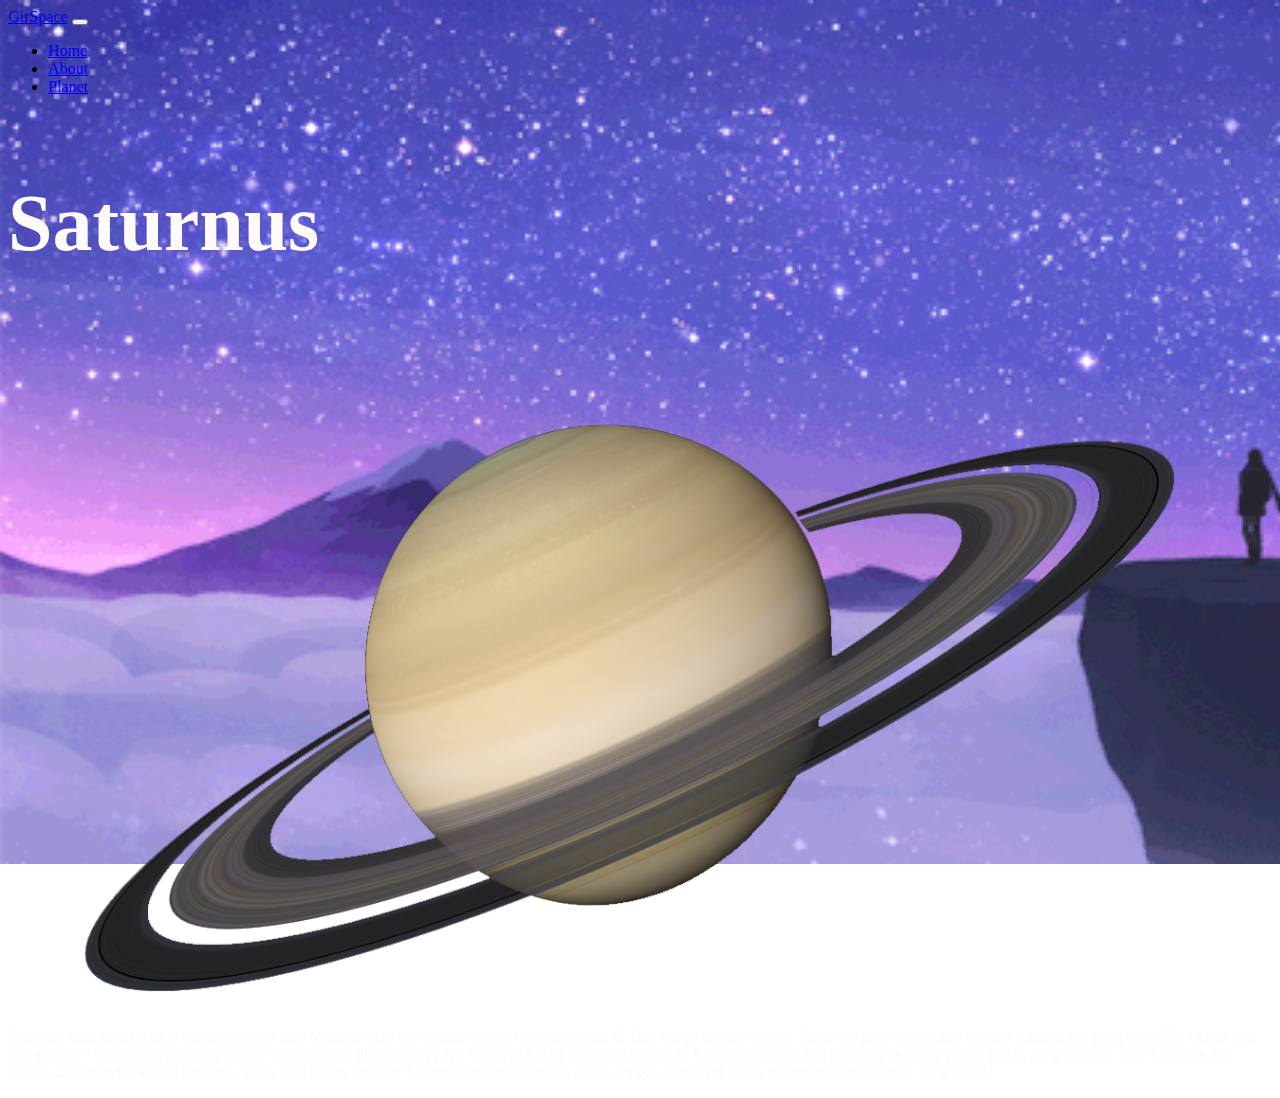
<file: fkonten/Saturnus.html>
<!doctype html>
<html lang="en">
  <head>
    <!-- Required meta tags -->
    <meta charset="utf-8">
    <meta name="viewport" content="width=device-width, initial-scale=1">

    <!-- Bootstrap CSS -->
    <link href="https://cdn.jsdelivr.net/npm/bootstrap@5.3.0-alpha3/dist/css/bootstrap.min.css" rel="stylesheet" integrity="sha384-KK94CHFLLe+nY2dmCWGMq91rCGa5gtU4mk92HdvYe+M/SXH301p5ILy+dN9+nJOZ" crossorigin="anonymous">
    <link rel="stylesheet" href="style2.css">
    <title>Hello, world!</title>
  </head>
  <body>

    <!-- Navbar -->
    <nav class="navbar fixed-top navbar-expand-lg navbar-dark p-md-3">
        <div class="container">
          <a class="navbar-brand" href="../index.html">GirSpace</a>
          <button
            class="navbar-toggler"
            type="button"
            data-bs-toggle="collapse"
            data-bs-target="#navbarNav"
            aria-controls="navbarNav"
            aria-expanded="false"
            aria-label="Toggle navigation"
          >
            <span class="navbar-toggler-icon"></span>
          </button>
    
          <div class="collapse navbar-collapse" id="navbarNav">
            <div class="mx-auto"></div>
            <ul class="navbar-nav">
              <li class="nav-item">
                <a class="nav-link text-white" href="../index.html#">Home</a>
              </li>
              <li class="nav-item">
                <a class="nav-link text-white" href="../index.html#About">About</a>
              </li>
              <li class="nav-item">
                <a class="nav-link text-white" href="../index.html#project">Planet</a>
              </li>
            </ul>
          </div>
        </div>
      </nav>
    <!-- Navbar akhri -->
    <section id="About">
        <div class="container">
            <div class="row text-center">
                <div class="col">
                    <h2>Saturnus</h2>
                </div>
            </div>
            <div class="row justify-content-start fs-5 m-1 ">
                <div class="col-md-7" >
                    <img src="img/konten/6.png" width="90%" class="floating">
                </div>
                <div class="col-md-4 merku">
                   <p>Saturnus atau zohal adalah planet keenam dari Matahari dan merupakan planet terbesar kedua di Tata Surya setelah Jupiter. Saturnus juga merupakan sebuah raksasa gas yang memiliki radius rata-rata sekitar 9 kali radius rata-rata Bumi. Sebagaimana dikutip dari Live Science, Robin mengatakan cincin Saturnus berasal dari sisa-sisa es puing-puing Bulan yang terdulu. Saat Saturnus dan satelit-satelitnya terbentuk bersama, salah satu Bulan terbesar Saturnus terbentuk terlalu dekat dengan planet ini untuk mempertahankan orbit yang stabil.</p>
                </div>
            </div>
        </div>
     </section>

    
    <script src="https://cdn.jsdelivr.net/npm/bootstrap@5.3.0-alpha3/dist/js/bootstrap.bundle.min.js" integrity="sha384-ENjdO4Dr2bkBIFxQpeoTz1HIcje39Wm4jDKdf19U8gI4ddQ3GYNS7NTKfAdVQSZe" crossorigin="anonymous"></script>
     <script src="skipt.js"></script>
</body>
</html>
</file>
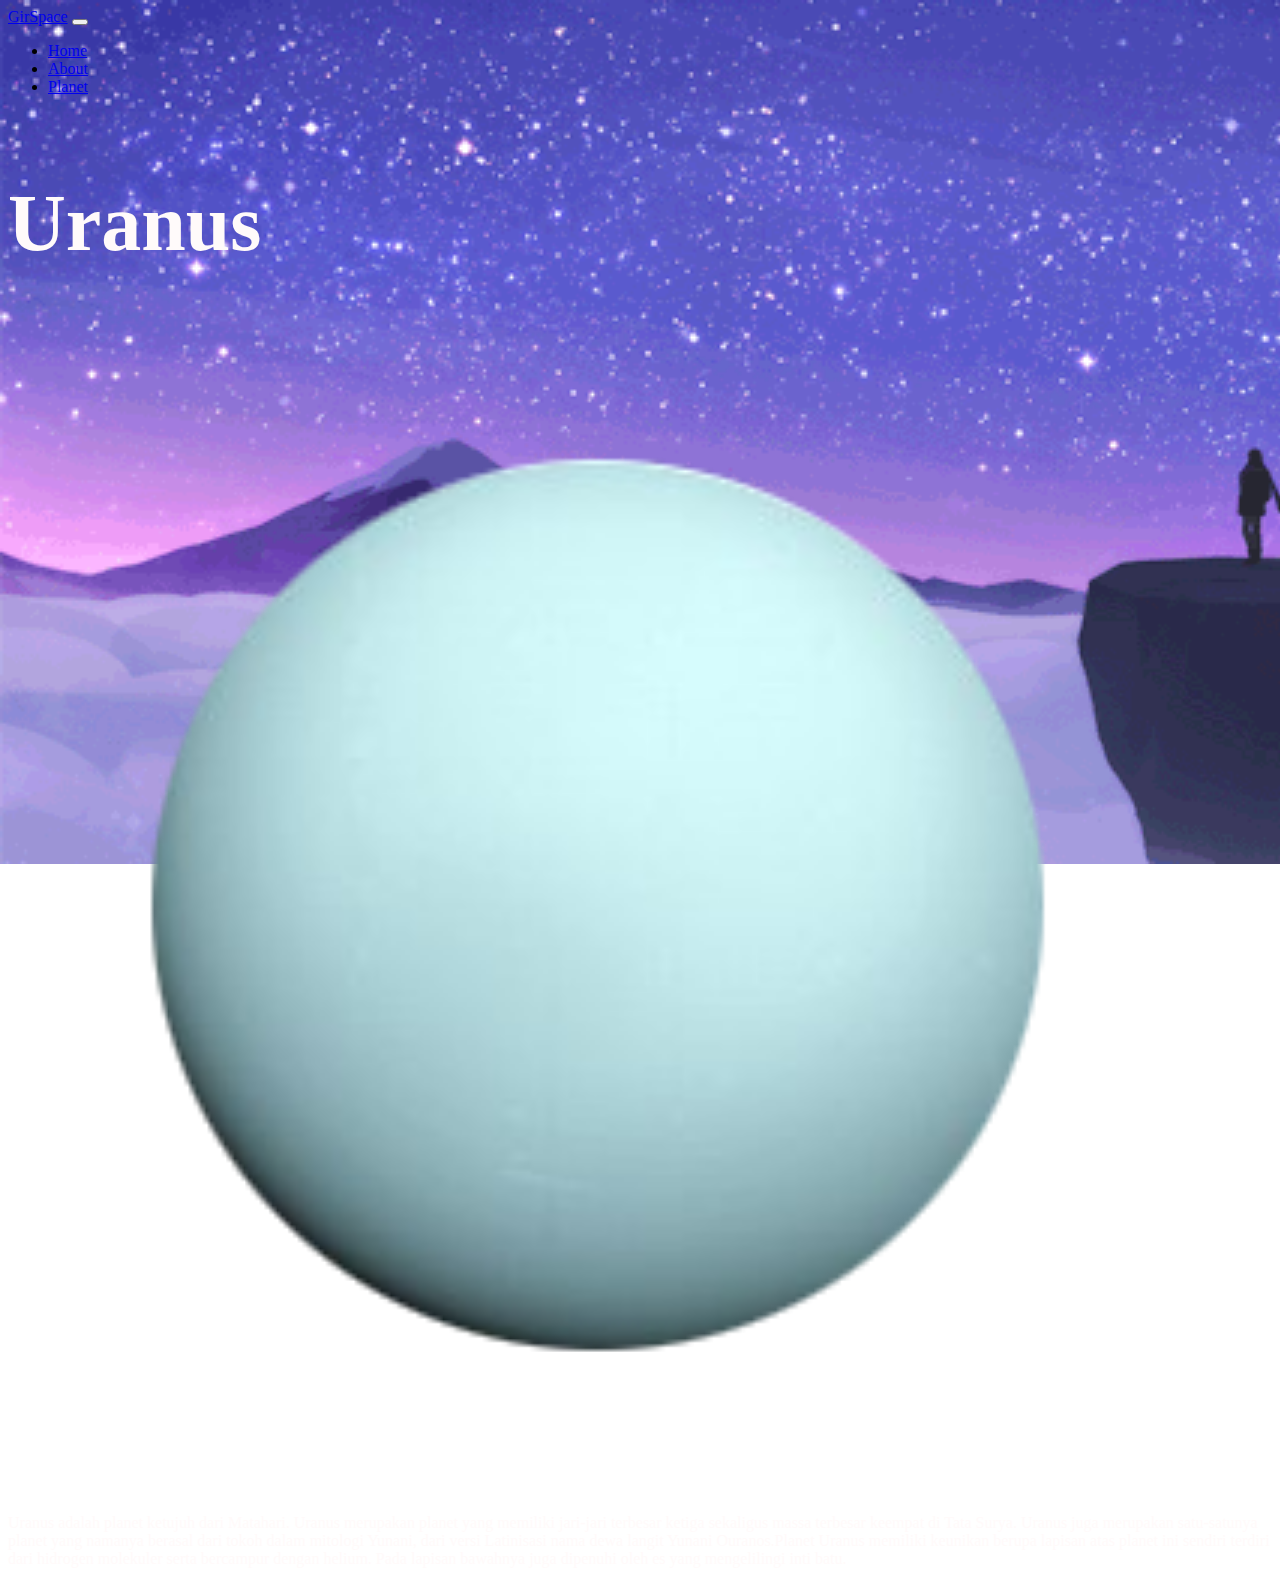
<file: fkonten/Uranus.html>
<!doctype html>
<html lang="en">
  <head>
    <!-- Required meta tags -->
    <meta charset="utf-8">
    <meta name="viewport" content="width=device-width, initial-scale=1">

    <!-- Bootstrap CSS -->
    <link href="https://cdn.jsdelivr.net/npm/bootstrap@5.3.0-alpha3/dist/css/bootstrap.min.css" rel="stylesheet" integrity="sha384-KK94CHFLLe+nY2dmCWGMq91rCGa5gtU4mk92HdvYe+M/SXH301p5ILy+dN9+nJOZ" crossorigin="anonymous">
    <link rel="stylesheet" href="style2.css">
    <title>Hello, world!</title>
  </head>
  <body>

    <!-- Navbar -->
    <nav class="navbar fixed-top navbar-expand-lg navbar-dark p-md-3">
        <div class="container">
          <a class="navbar-brand" href="../index.html">GirSpace</a>
          <button
            class="navbar-toggler"
            type="button"
            data-bs-toggle="collapse"
            data-bs-target="#navbarNav"
            aria-controls="navbarNav"
            aria-expanded="false"
            aria-label="Toggle navigation"
          >
            <span class="navbar-toggler-icon"></span>
          </button>
    
          <div class="collapse navbar-collapse" id="navbarNav">
            <div class="mx-auto"></div>
            <ul class="navbar-nav">
              <li class="nav-item">
                <a class="nav-link text-white" href="../index.html#">Home</a>
              </li>
              <li class="nav-item">
                <a class="nav-link text-white" href="../index.html#About">About</a>
              </li>
              <li class="nav-item">
                <a class="nav-link text-white" href="../index.html#project">Planet</a>
              </li>
            </ul>
          </div>
        </div>
      </nav>
    <!-- Navbar akhri -->
    <section id="About">
        <div class="container">
            <div class="row text-center">
                <div class="col">
                    <h2>Uranus</h2>
                </div>
            </div>
            <div class="row justify-content-start fs-5 m-1 ">
                <div class="col-md-7" >
                    <img src="img/konten/7.png" width="90%" class="floating">
                </div>
                <div class="col-md-4 merku">
                   <p>Uranus adalah planet ketujuh dari Matahari. Uranus merupakan planet yang memiliki jari-jari terbesar ketiga sekaligus massa terbesar keempat di Tata Surya. Uranus juga merupakan satu-satunya planet yang namanya berasal dari tokoh dalam mitologi Yunani, dari versi Latinisasi nama dewa langit Yunani Ouranos.Planet Uranus memiliki keunikan berupa lapisan atas planet ini sendiri terdiri dari hidrogen molekuler serta bercampur dengan helium. Pada lapisan bawahnya juga dipenuhi oleh es yang mengelilingi inti batu.</p>
                </div>
            </div>
        </div>
     </section>

    
    <script src="https://cdn.jsdelivr.net/npm/bootstrap@5.3.0-alpha3/dist/js/bootstrap.bundle.min.js" integrity="sha384-ENjdO4Dr2bkBIFxQpeoTz1HIcje39Wm4jDKdf19U8gI4ddQ3GYNS7NTKfAdVQSZe" crossorigin="anonymous"></script>
     <script src="skipt.js"></script>
</body>
</html>
</file>
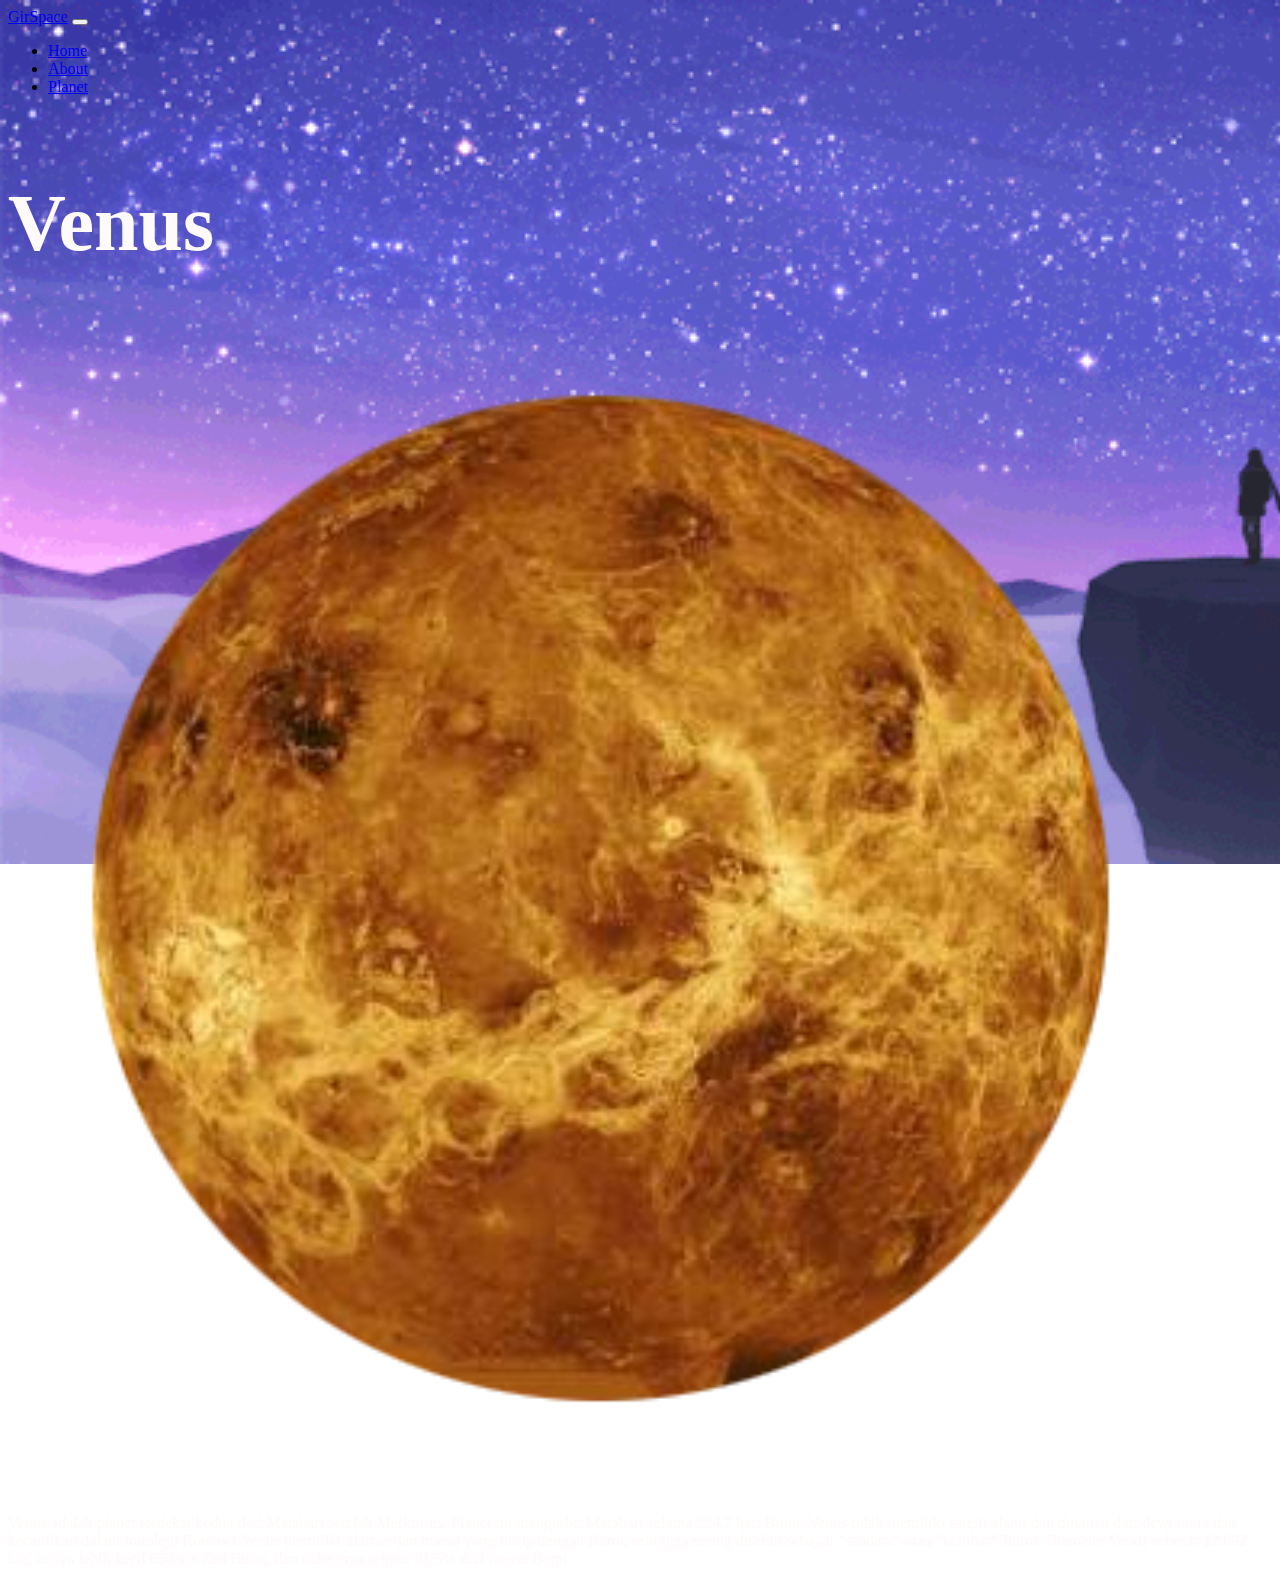
<file: fkonten/Venus.html>
<!doctype html>
<html lang="en">
  <head>
    <!-- Required meta tags -->
    <meta charset="utf-8">
    <meta name="viewport" content="width=device-width, initial-scale=1">

    <!-- Bootstrap CSS -->
    <link href="https://cdn.jsdelivr.net/npm/bootstrap@5.3.0-alpha3/dist/css/bootstrap.min.css" rel="stylesheet" integrity="sha384-KK94CHFLLe+nY2dmCWGMq91rCGa5gtU4mk92HdvYe+M/SXH301p5ILy+dN9+nJOZ" crossorigin="anonymous">
    <link rel="stylesheet" href="style2.css">
    <title>Hello, world!</title>
  </head>
  <body>

    <!-- Navbar -->
    <nav class="navbar fixed-top navbar-expand-lg navbar-dark p-md-3">
        <div class="container">
          <a class="navbar-brand" href="../index.html">GirSpace</a>
          <button
            class="navbar-toggler"
            type="button"
            data-bs-toggle="collapse"
            data-bs-target="#navbarNav"
            aria-controls="navbarNav"
            aria-expanded="false"
            aria-label="Toggle navigation"
          >
            <span class="navbar-toggler-icon"></span>
          </button>
    
          <div class="collapse navbar-collapse" id="navbarNav">
            <div class="mx-auto"></div>
            <ul class="navbar-nav">
              <li class="nav-item">
                <a class="nav-link text-white" href="../index.html#">Home</a>
              </li>
              <li class="nav-item">
                <a class="nav-link text-white" href="../index.html#About">About</a>
              </li>
              <li class="nav-item">
                <a class="nav-link text-white" href="../index.html#project">Planet</a>
              </li>
            </ul>
          </div>
        </div>
      </nav>
    <!-- Navbar akhri -->
    <section id="About">
        <div class="container">
            <div class="row text-center">
                <div class="col">
                    <h2>Venus</h2>
                </div>
            </div>
            <div class="row justify-content-start fs-5 m-1 ">
                <div class="col-md-7" >
                    <img src="img/konten/2.png" width="90%" class="floating">
                </div>
                <div class="col-md-4 merku">
                   <p>Venus adalah planet terdekat kedua dari Matahari setelah Merkurius. Planet ini mengorbit Matahari selama 224,7 hari Bumi. Venus tidak memiliki satelit alami dan dinamai dari dewi cinta dan kecantikan dalam mitologi Romawi.Venus memiliki ukuran dan massa yang mirip dengan Bumi, sehingga sering disebut sebagai “saudara” atau “kembar” Bumi. Diameter Venus sebesar 12.092 km, hanya lebih kecil 650 km dari Bumi, dan massanya sekitar 81,5% dari massa Bumi.</p>
                </div>
            </div>
        </div>
     </section>

    
    <script src="https://cdn.jsdelivr.net/npm/bootstrap@5.3.0-alpha3/dist/js/bootstrap.bundle.min.js" integrity="sha384-ENjdO4Dr2bkBIFxQpeoTz1HIcje39Wm4jDKdf19U8gI4ddQ3GYNS7NTKfAdVQSZe" crossorigin="anonymous"></script>
     <script src="skipt.js"></script>
</body>
</html>
</file>
<file: style.css>
.jumbotron{

   background-image: url('img/bg.jpg');
    background-size: 1500px;
    background-repeat: no-repeat;
}
body{
    background-color:#0e1027;

}

section{
  padding-top: 5rem;
}


@keyframes lights {
    0% {
      color: hsl(230, 40%, 80%);
      text-shadow:
        0 0 1em hsla(320, 100%, 50%, 0.2),
        0 0 0.125em hsla(320, 100%, 60%, 0.3),
        -1em -0.125em 0.5em hsla(40, 100%, 60%, 0),
        1em 0.125em 0.5em hsla(200, 100%, 60%, 0);
    }
    
    30% { 
      color: hsl(230, 80%, 90%);
      text-shadow:
        0 0 1em hsla(320, 100%, 50%, 0.5),
        0 0 0.125em hsla(320, 100%, 60%, 0.5),
        -0.5em -0.125em 0.25em hsla(40, 100%, 60%, 0.2),
        0.5em 0.125em 0.25em hsla(200, 100%, 60%, 0.4);
    }
    
    40% { 
      color: hsl(230, 100%, 95%);
      text-shadow:
        0 0 1em hsla(320, 100%, 50%, 0.5),
        0 0 0.125em hsla(320, 100%, 90%, 0.5),
        -0.25em -0.125em 0.125em hsla(40, 100%, 60%, 0.2),
        0.25em 0.125em 0.125em hsla(200, 100%, 60%, 0.4);
    }
    
    70% {
      color: hsl(230, 80%, 90%);
      text-shadow:
        0 0 1em hsla(320, 100%, 50%, 0.5),
        0 0 0.125em hsla(320, 100%, 60%, 0.5),
        0.5em -0.125em 0.25em hsla(40, 100%, 60%, 0.2),
        -0.5em 0.125em 0.25em hsla(200, 100%, 60%, 0.4);
    }
    
    100% {
      color: hsl(230, 40%, 80%);
      text-shadow:
        0 0 1em hsla(320, 100%, 50%, 0.2),
        0 0 0.125em hsla(320, 100%, 60%, 0.3),
        1em -0.125em 0.5em hsla(40, 100%, 60%, 0),
        -1em 0.125em 0.5em hsla(200, 100%, 60%, 0);
    }
    
  }
  

  
  .judul{
    margin: auto;
    font-size: 3.5rem;
    font-weight: 300;
    animation: lights 5s 750ms linear infinite;
  }



  @keyframes cube {
    from {
        transform: scale(0) rotate(0deg) translate(-50%, -50%);
        opacity: 1;
    }
    to {
        transform: scale(20) rotate(960deg) translate(-50%, -50%);
        opacity: 0;
    }
}

.background {
    position: fixed;
    width: 100vw;
    height: 100vh;
    top: 0;
    left: 0;
    margin: 0;
    padding: 0;
    overflow: hidden;
}
.background li {
    position: absolute;
    top: 80vh;
    left: 45vw;
    width: 10px;
    height: 10px;
    border: solid 1px #0039ad;
    color: transparent;
    transform-origin: top left;
    transform: scale(0) rotate(0deg) translate(-50%, -50%);
    animation: cube 11s ease-in forwards infinite;
}
undefined
.background li:nth-child(0) {
    animation-delay: 0s;
    left: 11vw;
    top: 34vh;
}

.background li:nth-child(1) {
    animation-delay: 2s;
    left: 90vw;
    top: 44vh;
}

.background li:nth-child(2) {
    animation-delay: 4s;
    left: 68vw;
    top: 74vh;
}

.background li:nth-child(3) {
    animation-delay: 6s;
    left: 48vw;
    top: 69vh;
}

.background li:nth-child(4) {
    animation-delay: 8s;
    left: 83vw;
    top: 94vh;
    border-color: #0046d4;
}

.background li:nth-child(5) {
    animation-delay: 10s;
    left: 74vw;
    top: 2vh;
}

.background li:nth-child(6) {
    animation-delay: 12s;
    left: 21vw;
    top: 20vh;
    border-color: #0046d4;
}

.background li:nth-child(7) {
    animation-delay: 14s;
    left: 59vw;
    top: 16vh;
}

.background li:nth-child(8) {
    animation-delay: 16s;
    left: 33vw;
    top: 77vh;
    border-color: #0046d4;
}

.background li:nth-child(9) {
    animation-delay: 18s;
    left: 53vw;
    top: 67vh;
    border-color: #0046d4;
}

.background li:nth-child(10) {
    animation-delay: 20s;
    left: 5vw;
    top: 60vh;
}

.background li:nth-child(11) {
    animation-delay: 22s;
    left: 14vw;
    top: 4vh;
    border-color: #0046d4;
}

.background li:nth-child(12) {
    animation-delay: 24s;
    left: 31vw;
    top: 88vh;
    border-color: #0046d4;
}

.background li:nth-child(13) {
    animation-delay: 26s;
    left: 77vw;
    top: 42vh;
    border-color: #0046d4;
}

.background li:nth-child(14) {
    animation-delay: 28s;
    left: 16vw;
    top: 26vh;
    border-color: #0046d4;
}

.background li:nth-child(15) {
    animation-delay: 30s;
    left: 87vw;
    top: 48vh;
    border-color: #0046d4;
}

.background li:nth-child(16) {
    animation-delay: 32s;
    left: 27vw;
    top: 58vh;
    border-color: #0046d4;
}

.background li:nth-child(17) {
    animation-delay: 34s;
    left: 66vw;
    top: 31vh;
}

.background li:nth-child(18) {
    animation-delay: 36s;
    left: 97vw;
    top: 80vh;
}

.background li:nth-child(19) {
    animation-delay: 38s;
    left: 94vw;
    top: 15vh;
}

.background li:nth-child(20) {
    animation-delay: 40s;
    left: 61vw;
    top: 52vh;
}

.background li:nth-child(21) {
    animation-delay: 42s;
    left: 45vw;
    top: 99vh;
    border-color: #0046d4;
}

.background li:nth-child(22) {
    animation-delay: 44s;
    left: 38vw;
    top: 38vh;
    border-color: #0046d4;
}

.background li:nth-child(23) {
    animation-delay: 46s;
    left: 3vw;
    top: 86vh;
    border-color: #0046d4;
}

.background li:nth-child(24) {
    animation-delay: 48s;
    left: 40vw;
    top: 10vh;
    border-color: #0046d4;
}


/* card sytle */
.card{
  transition: all 0.3s;
}

.card:hover{
  transform: scale(1.15);
}

/* footer */
.ff{
    padding: none;
}
</file>
<file: fkonten/style2.css>
body{
    background-image: url('img/2.gif');
    background-size: 1500px;
    background-repeat: no-repeat;
    background-attachment: fixed;
}

.floating {
	animation-name: floating;
	animation-duration: 3s;
	animation-iteration-count: infinite;
	animation-timing-function: ease-in-out;
	margin-left: 30px;
	margin-top: 5px;
}

@keyframes floating {
	0% { transform: translate(0, 0px); }
	50% { transform: translate(0, 15px); }
	100% { transform: translate(0, -0px); }
}


h2{
    font-size: 500%;
    color: snow;
    padding-top: 1rem;
    
}

p{
    padding-top: 1rem;
    color: snow;
}
</file>
